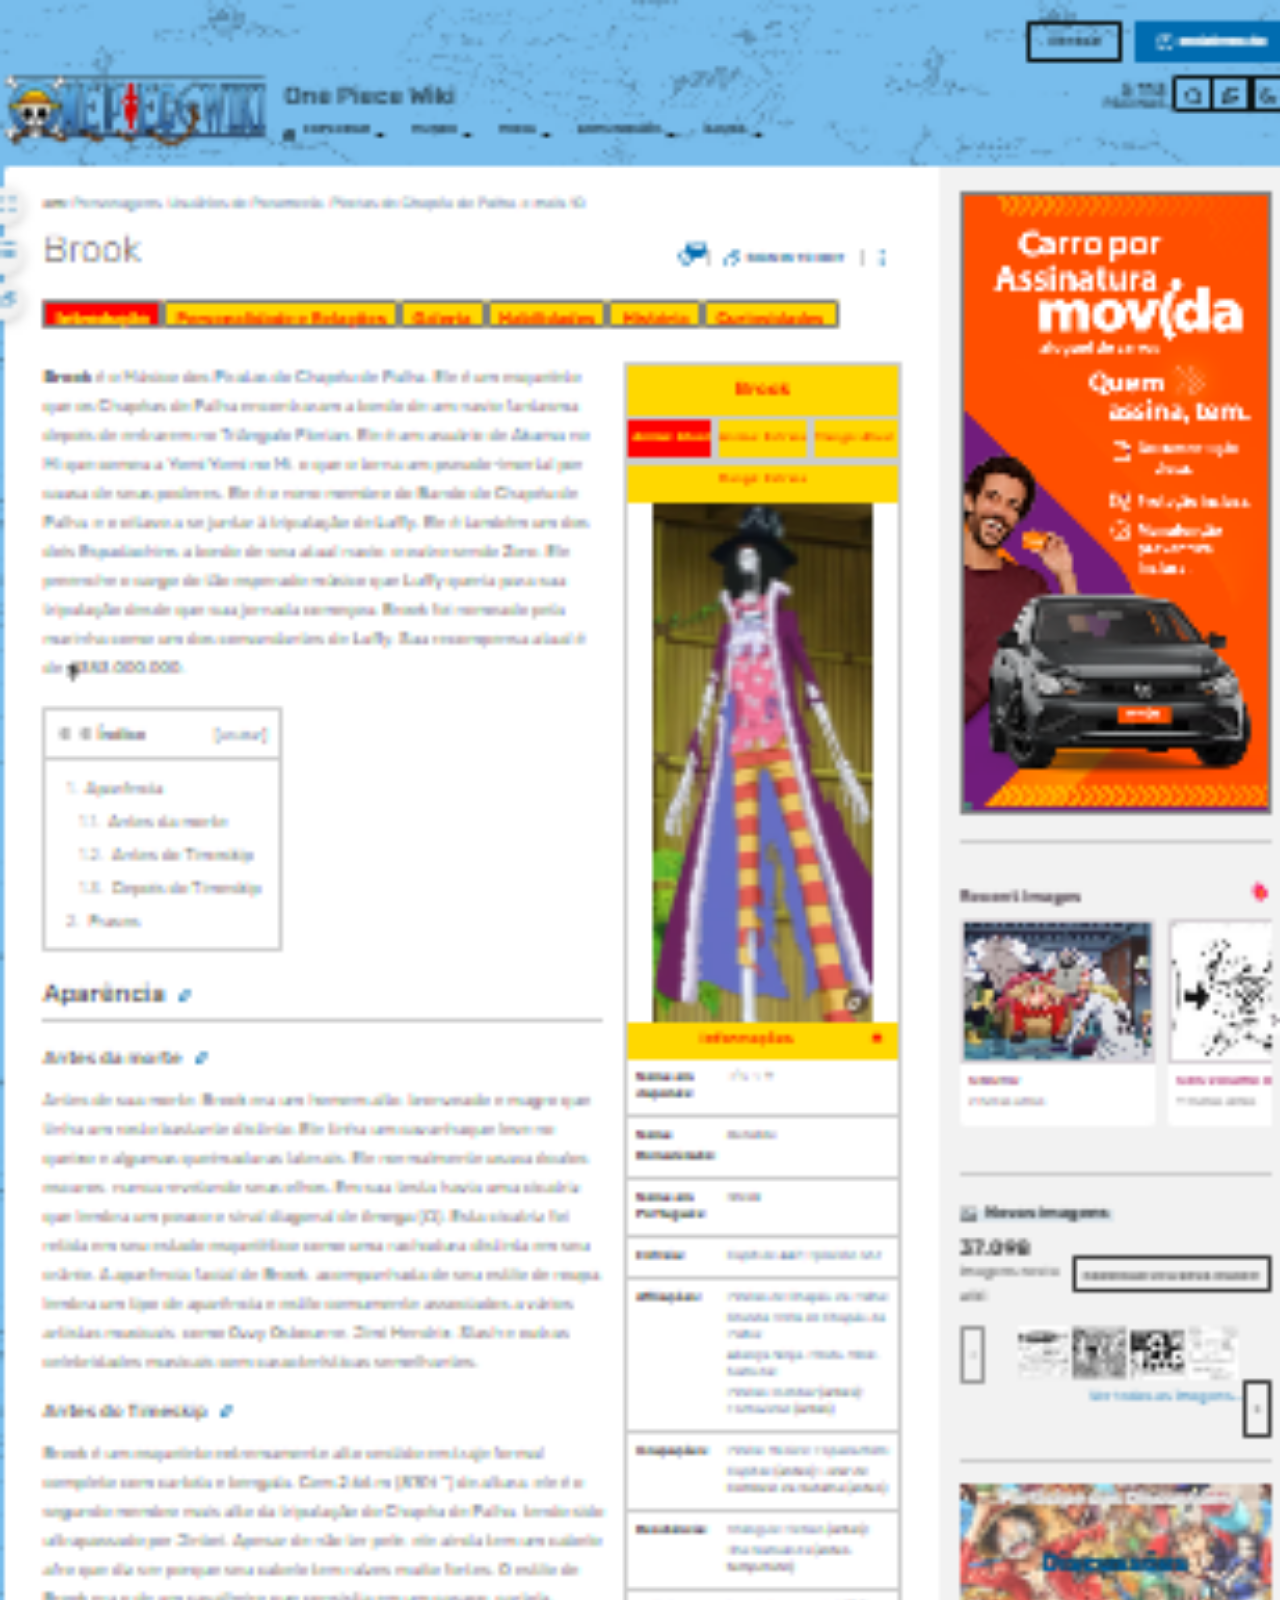
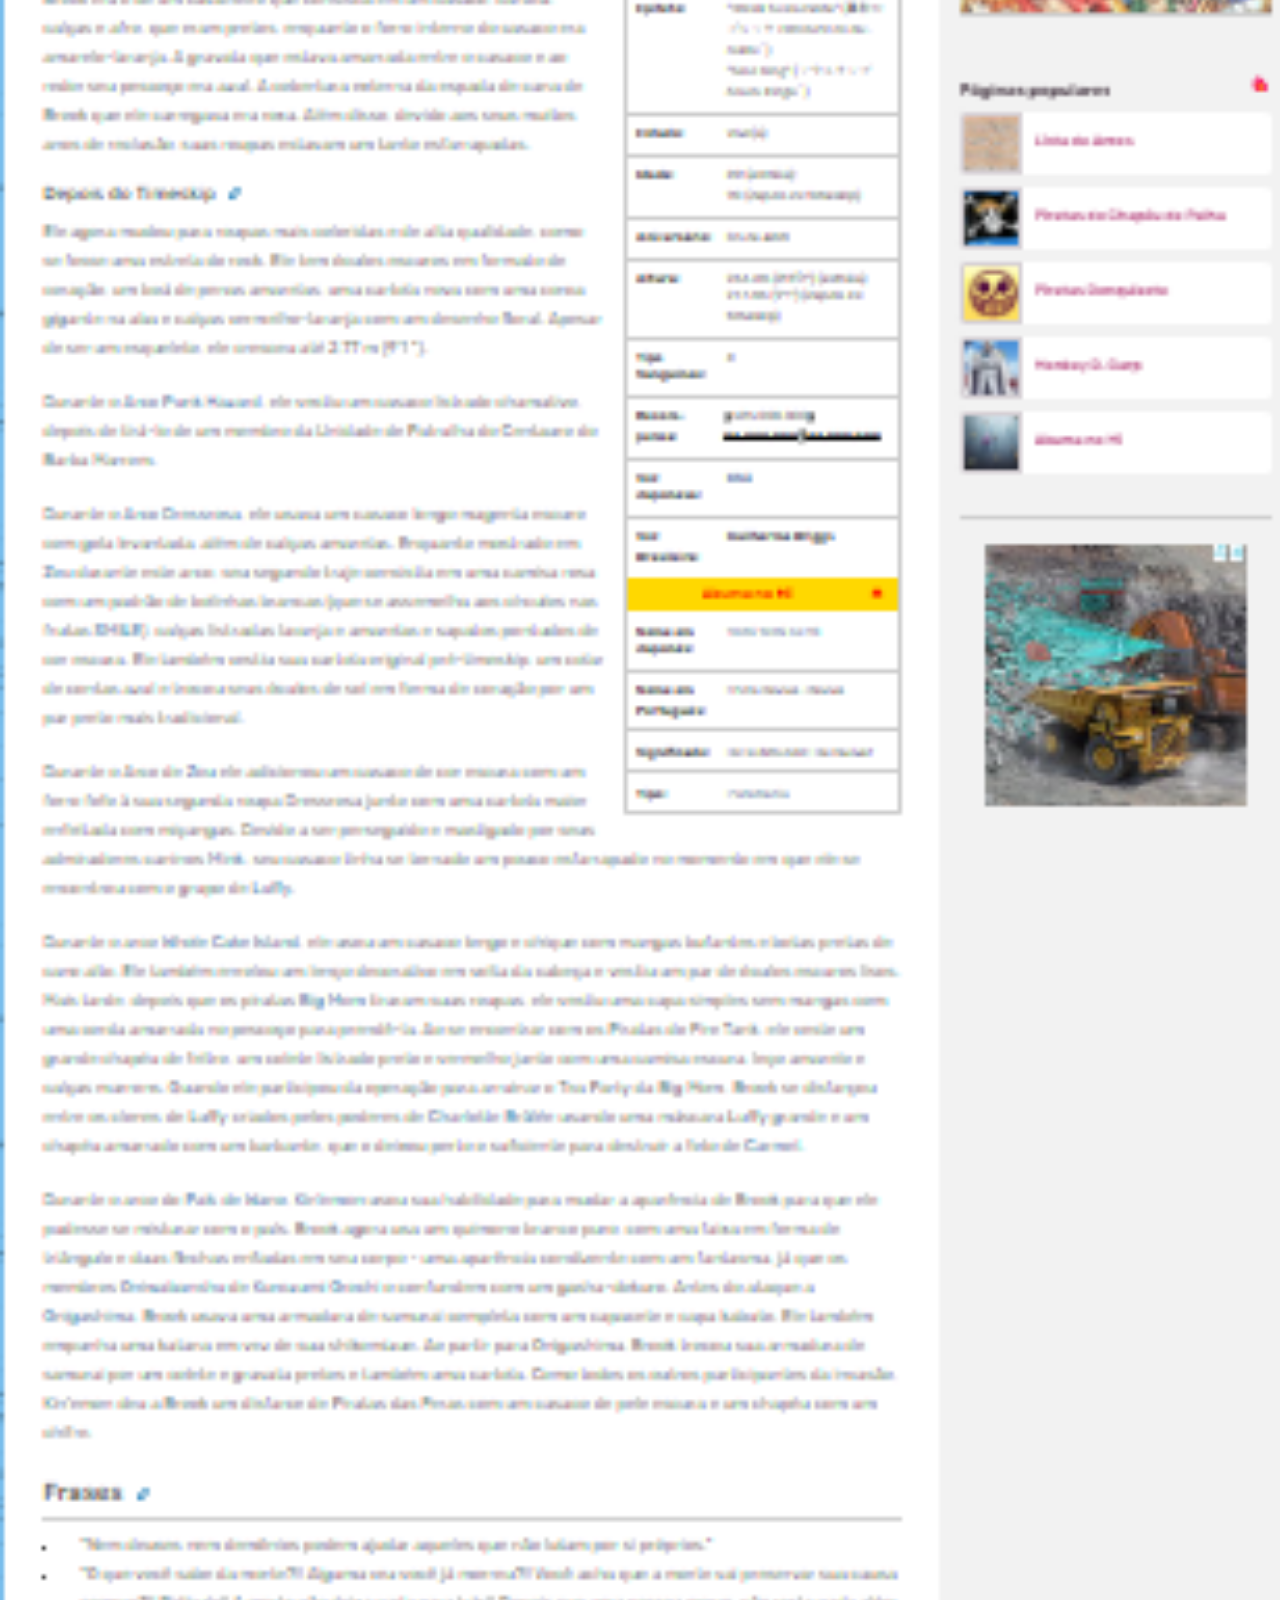
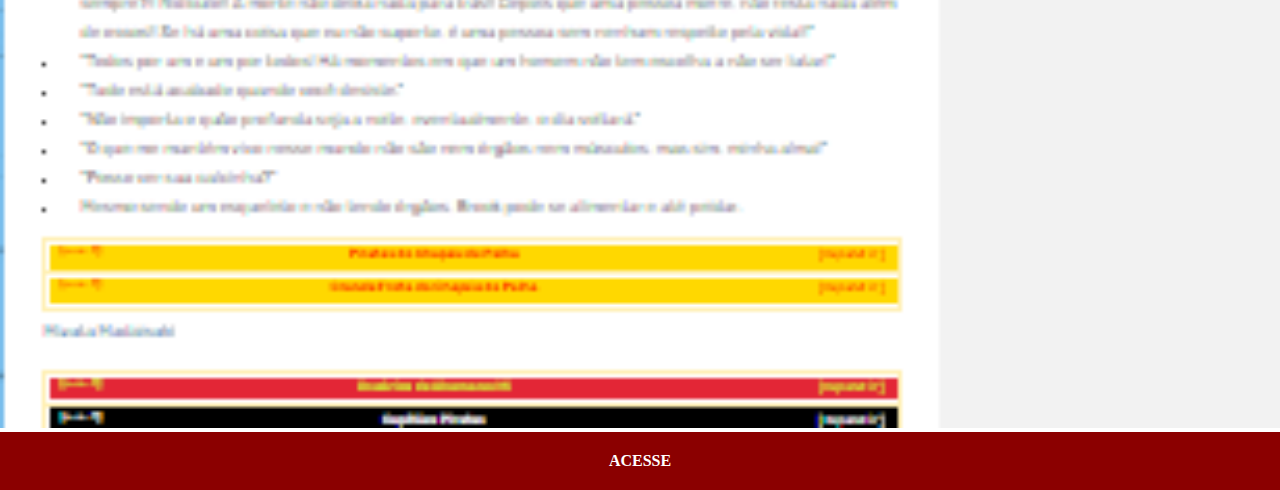
<file: brook.html>
<!DOCTYPE html>
<html lang="en">
<head>
    <meta charset="UTF-8">
    <meta name="viewport" content="width=device-width, initial-scale=1.0">
    <title>Brook</title>
    <link rel="stylesheet" href="estilos/wiki.css">
</head>
<body>
    <img src="Imagens/pagina-brook.png" alt="brook">
    <a href="https://onepiece.fandom.com/pt/wiki/Brook" target="_blank">ACESSE</a>
</body>
</html>
</file>
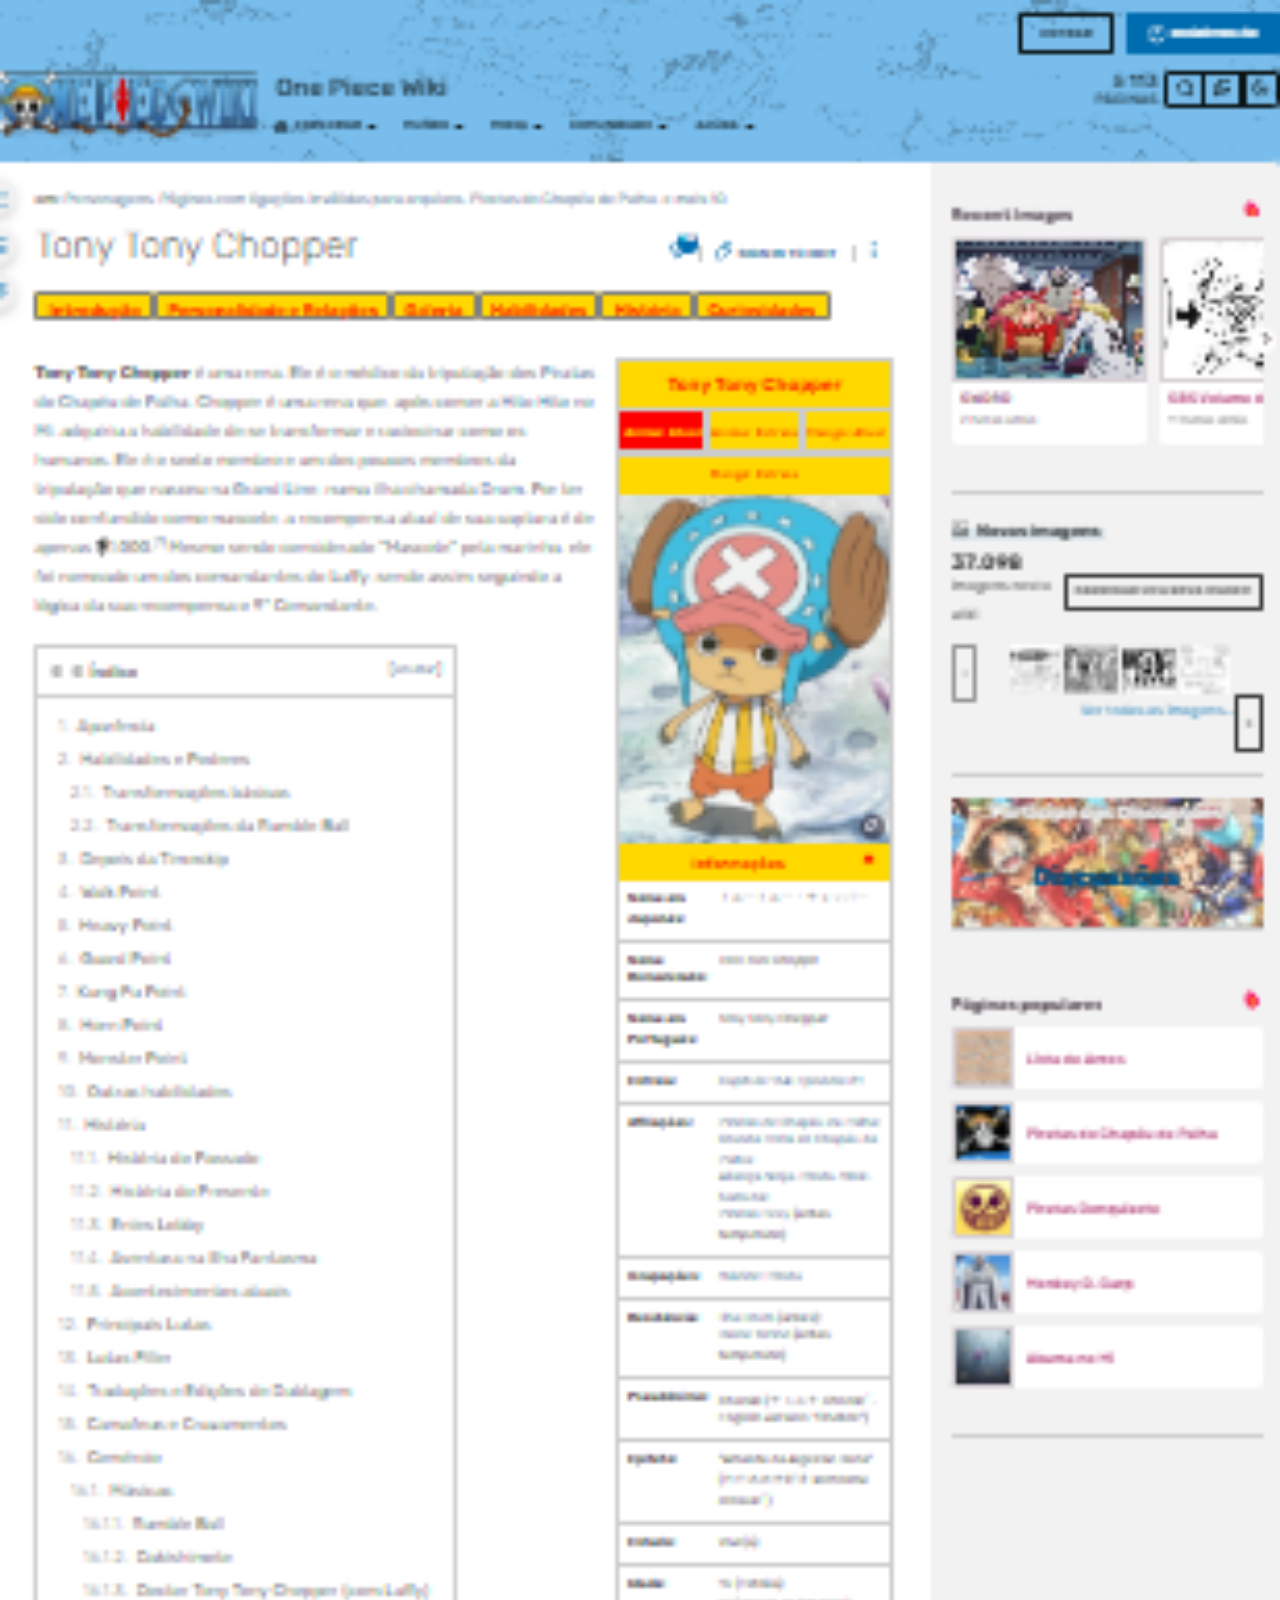
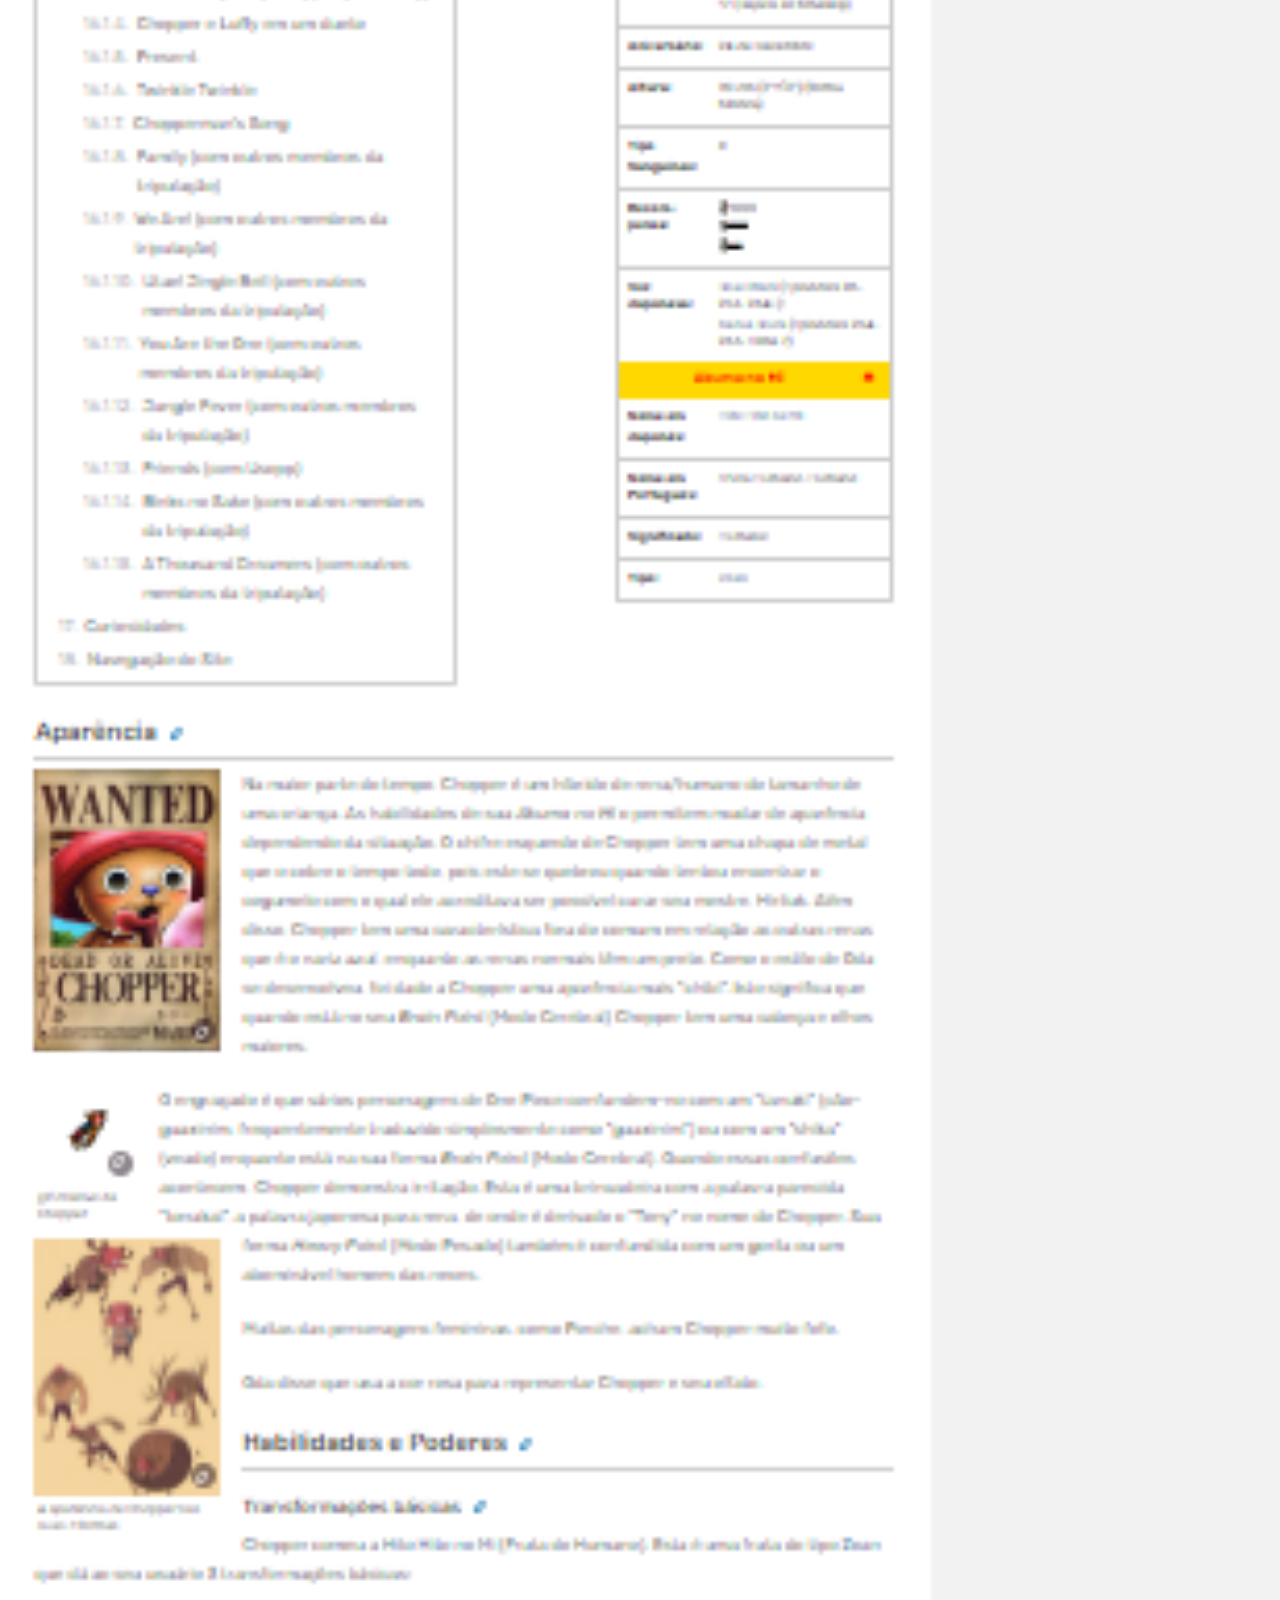
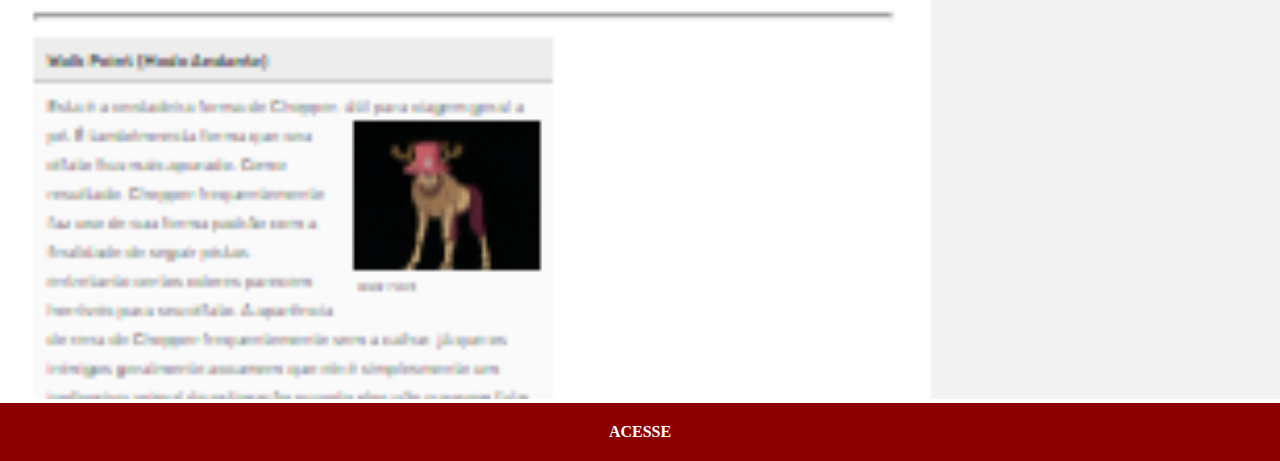
<file: chopper.html>
<!DOCTYPE html>
<html lang="en">
<head>
    <meta charset="UTF-8">
    <meta name="viewport" content="width=device-width, initial-scale=1.0">
    <title>Chopeer</title>
    <link rel="stylesheet" href="estilos/wiki.css">
</head>
<body>
    <img src="Imagens/pagina-chopper.png" alt="chopper">
    <a href="https://onepiece.fandom.com/pt/wiki/Tony_Tony_Chopper" target="_blank">ACESSE</a>
</body>
</html>
</file>
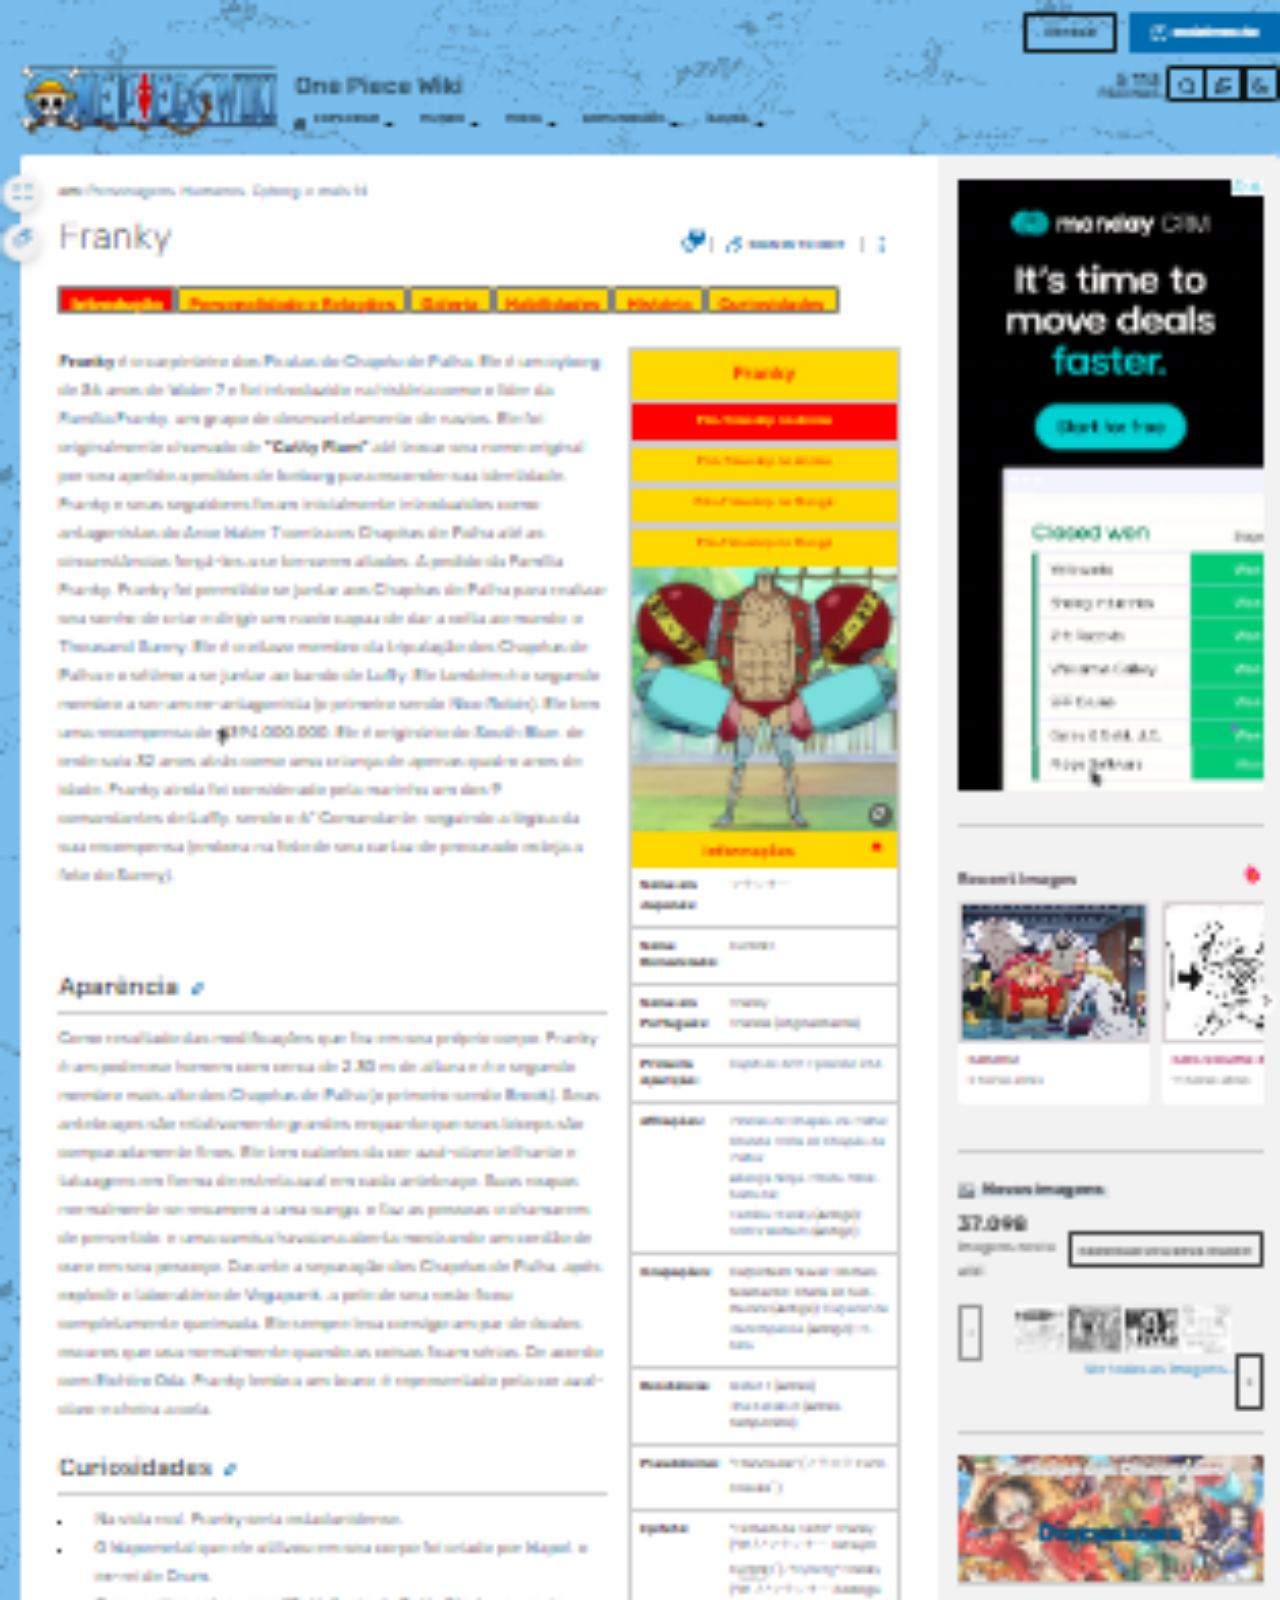
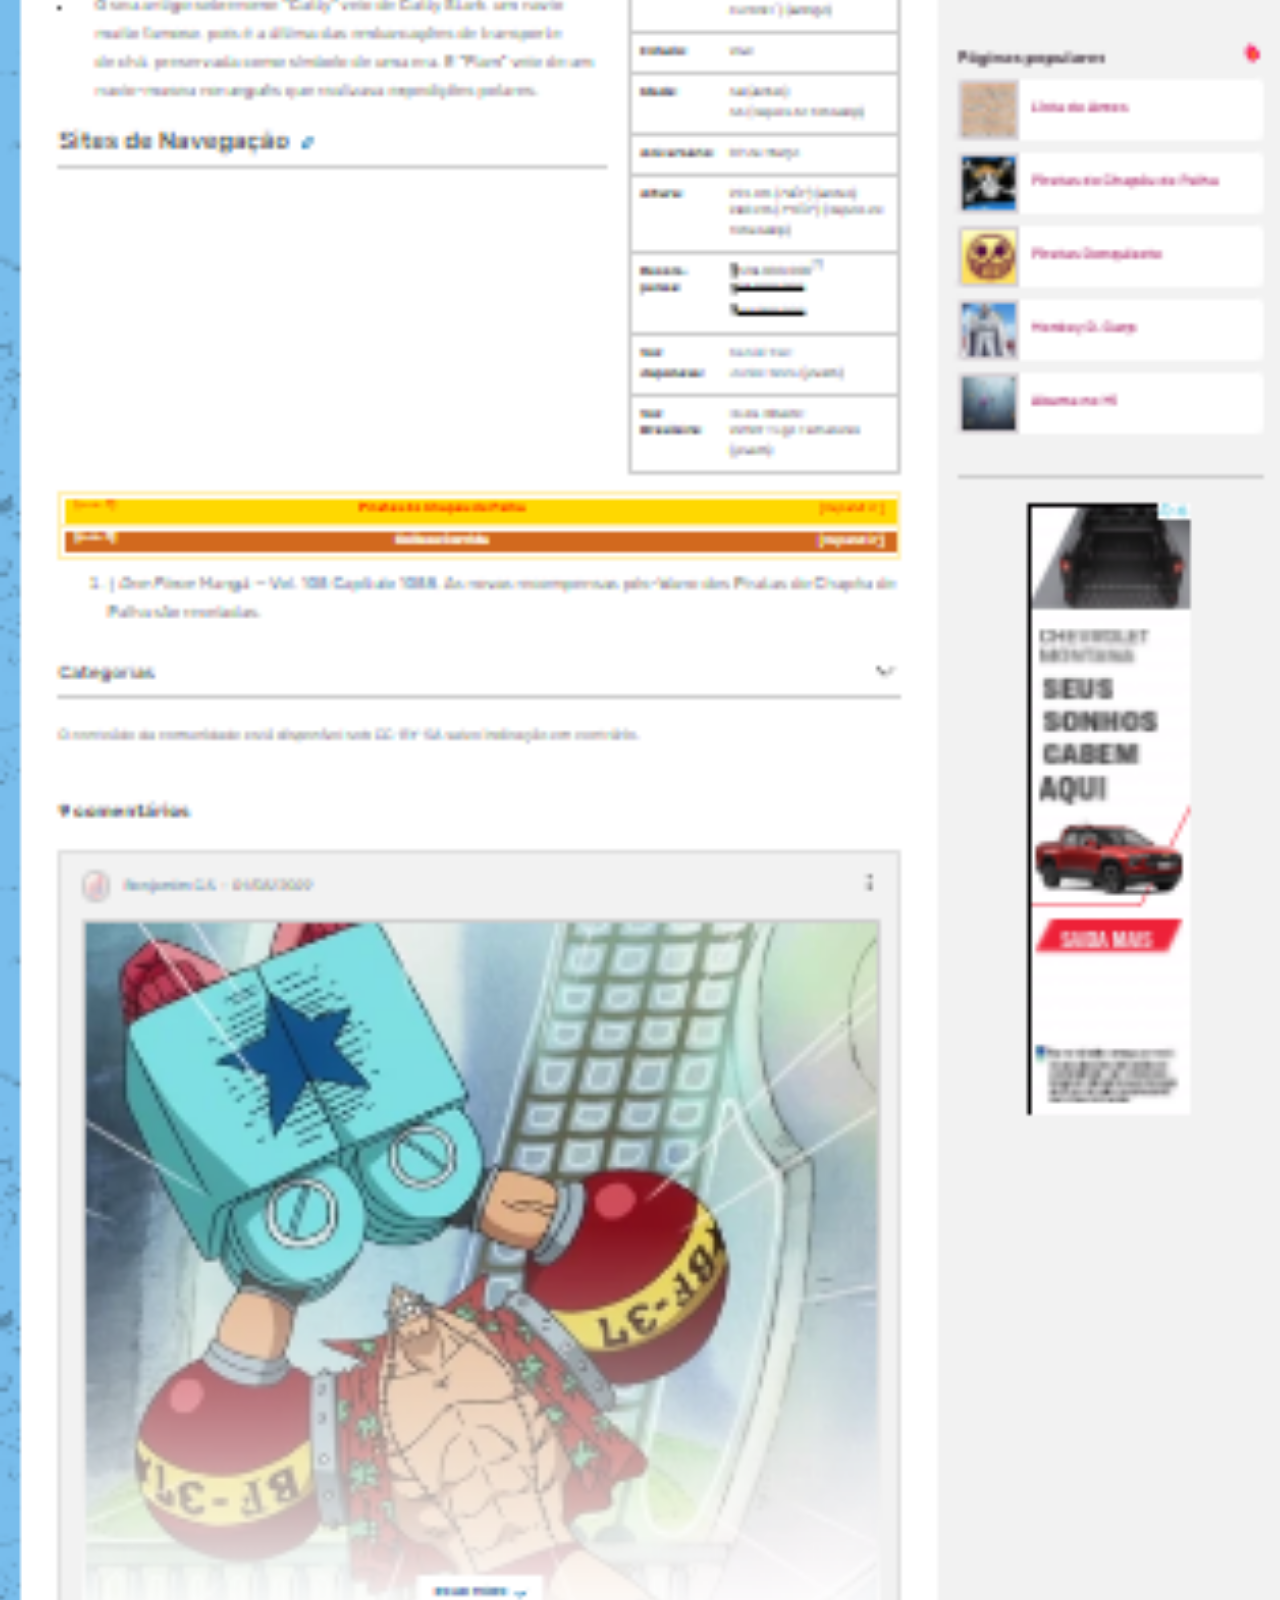
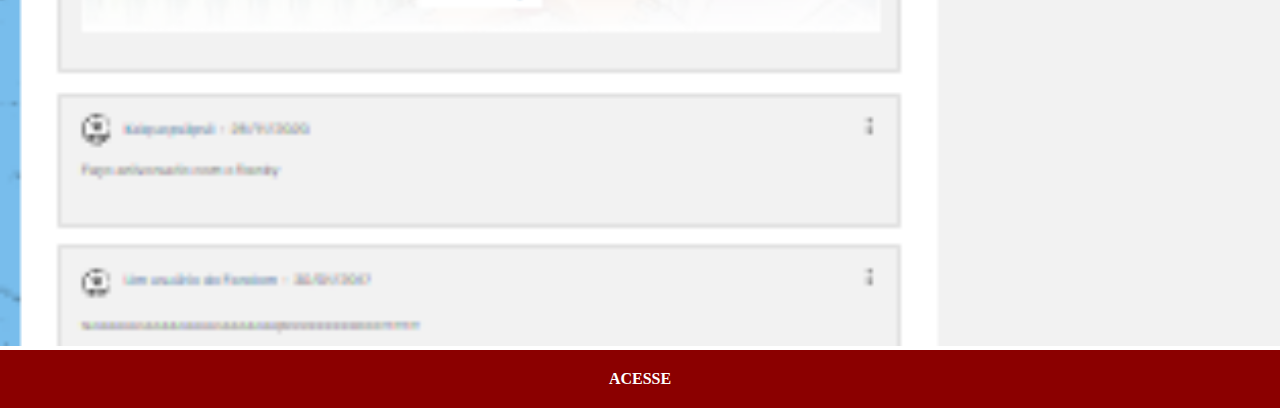
<file: franky.html>
<!DOCTYPE html>
<html lang="en">
<head>
    <meta charset="UTF-8">
    <meta name="viewport" content="width=device-width, initial-scale=1.0">
    <title>Franky</title>
    <link rel="stylesheet" href="estilos/wiki.css">
</head>
<body>
    <img src="Imagens/pagina-franky.png" alt="franky">
    <a href="https://onepiece.fandom.com/pt/wiki/Franky" target="_blank">ACESSE</a>
</body>
</html>
</file>
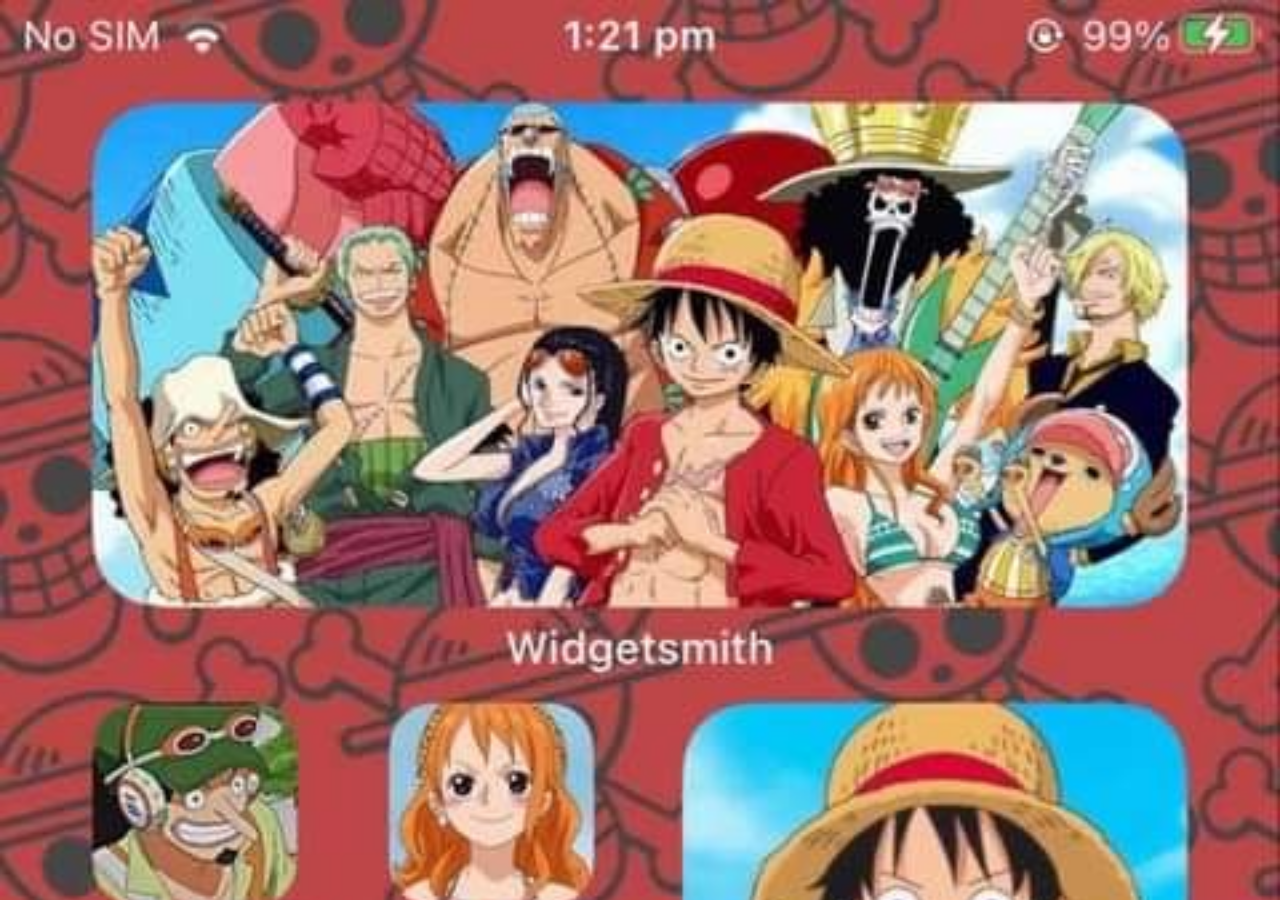
<file: home.html>
<!DOCTYPE html>
<html lang="en">
<head>
    <meta charset="UTF-8">
    <meta name="viewport" content="width=device-width, initial-scale=1.0">
    <title>Home</title>
    <style>
        *{
            margin: 0px;
            padding: 0px;
        }

        body{
            width: 100vw;
            height: 100vh;
            background: black url(Imagens/home.jpg) no-repeat top center;
            background-size: cover;
        }
    </style>
</head>
<body>
    
</body>
</html>
</file>
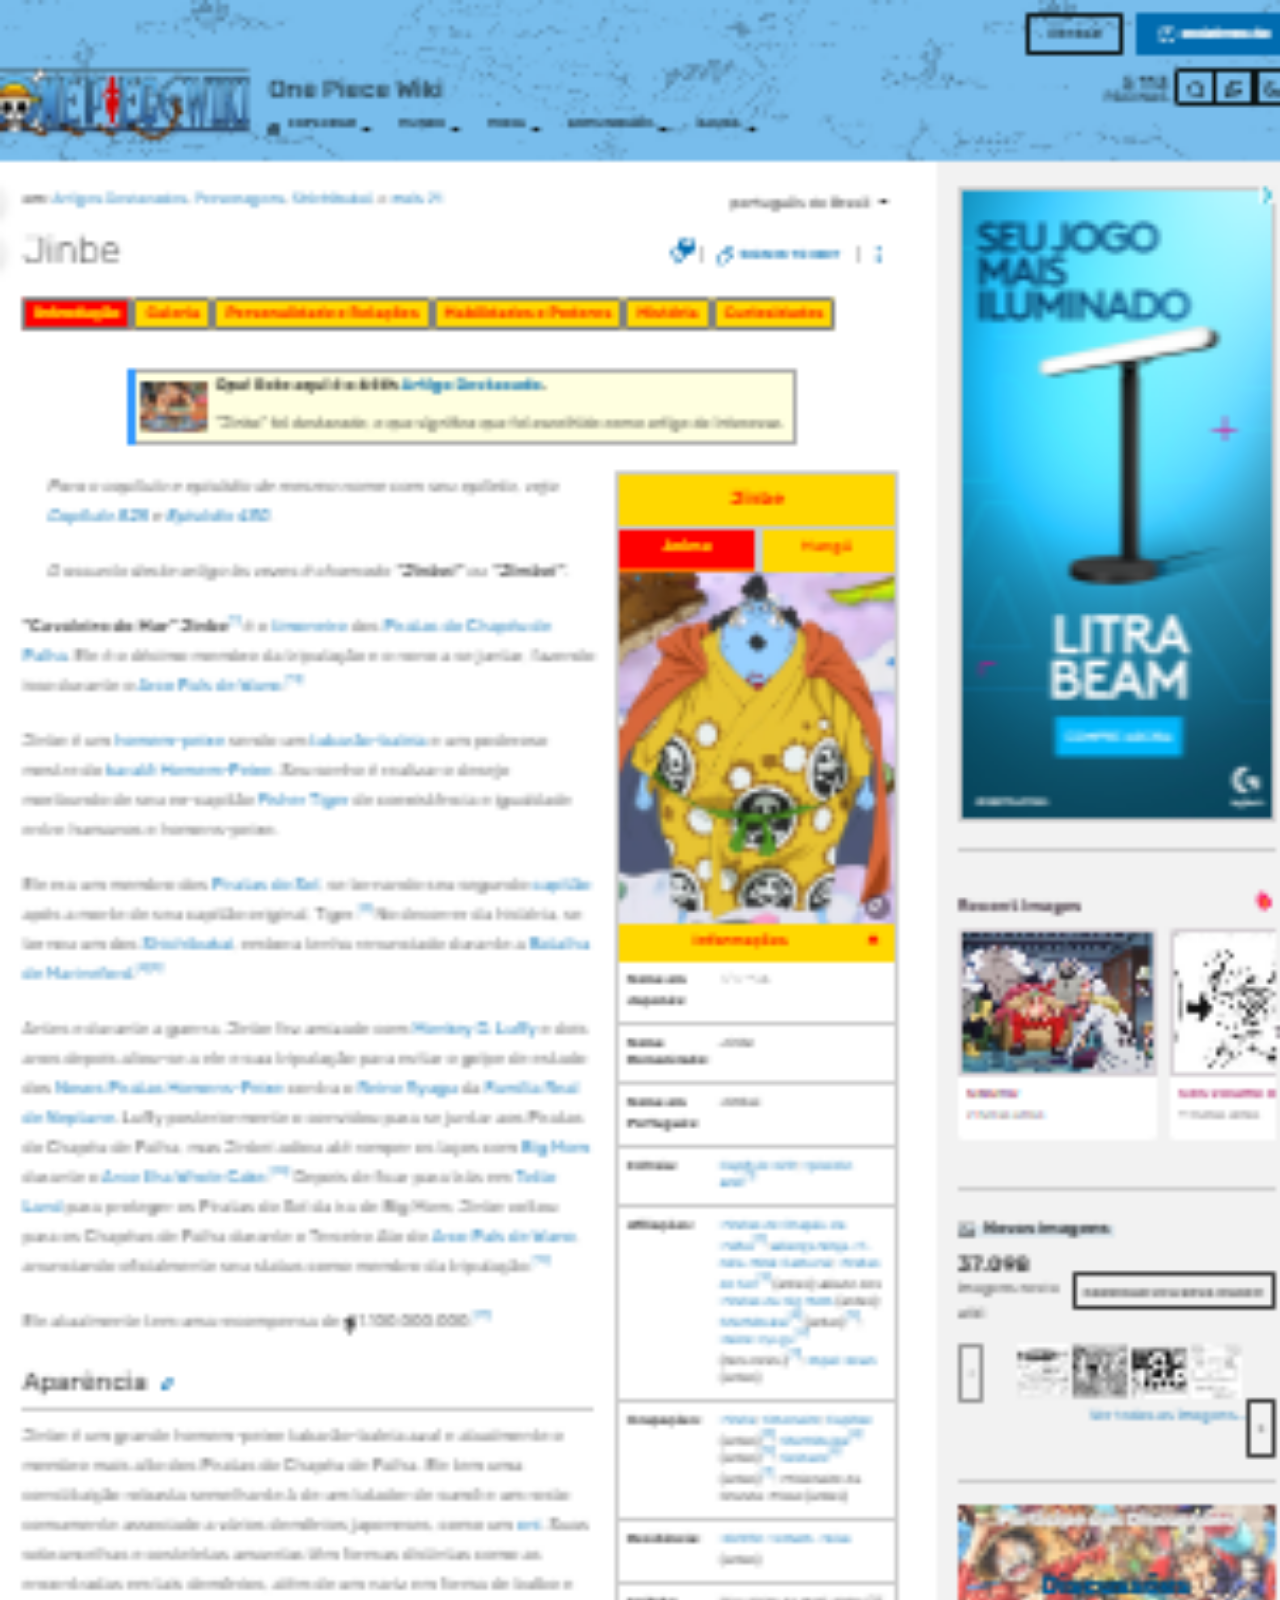
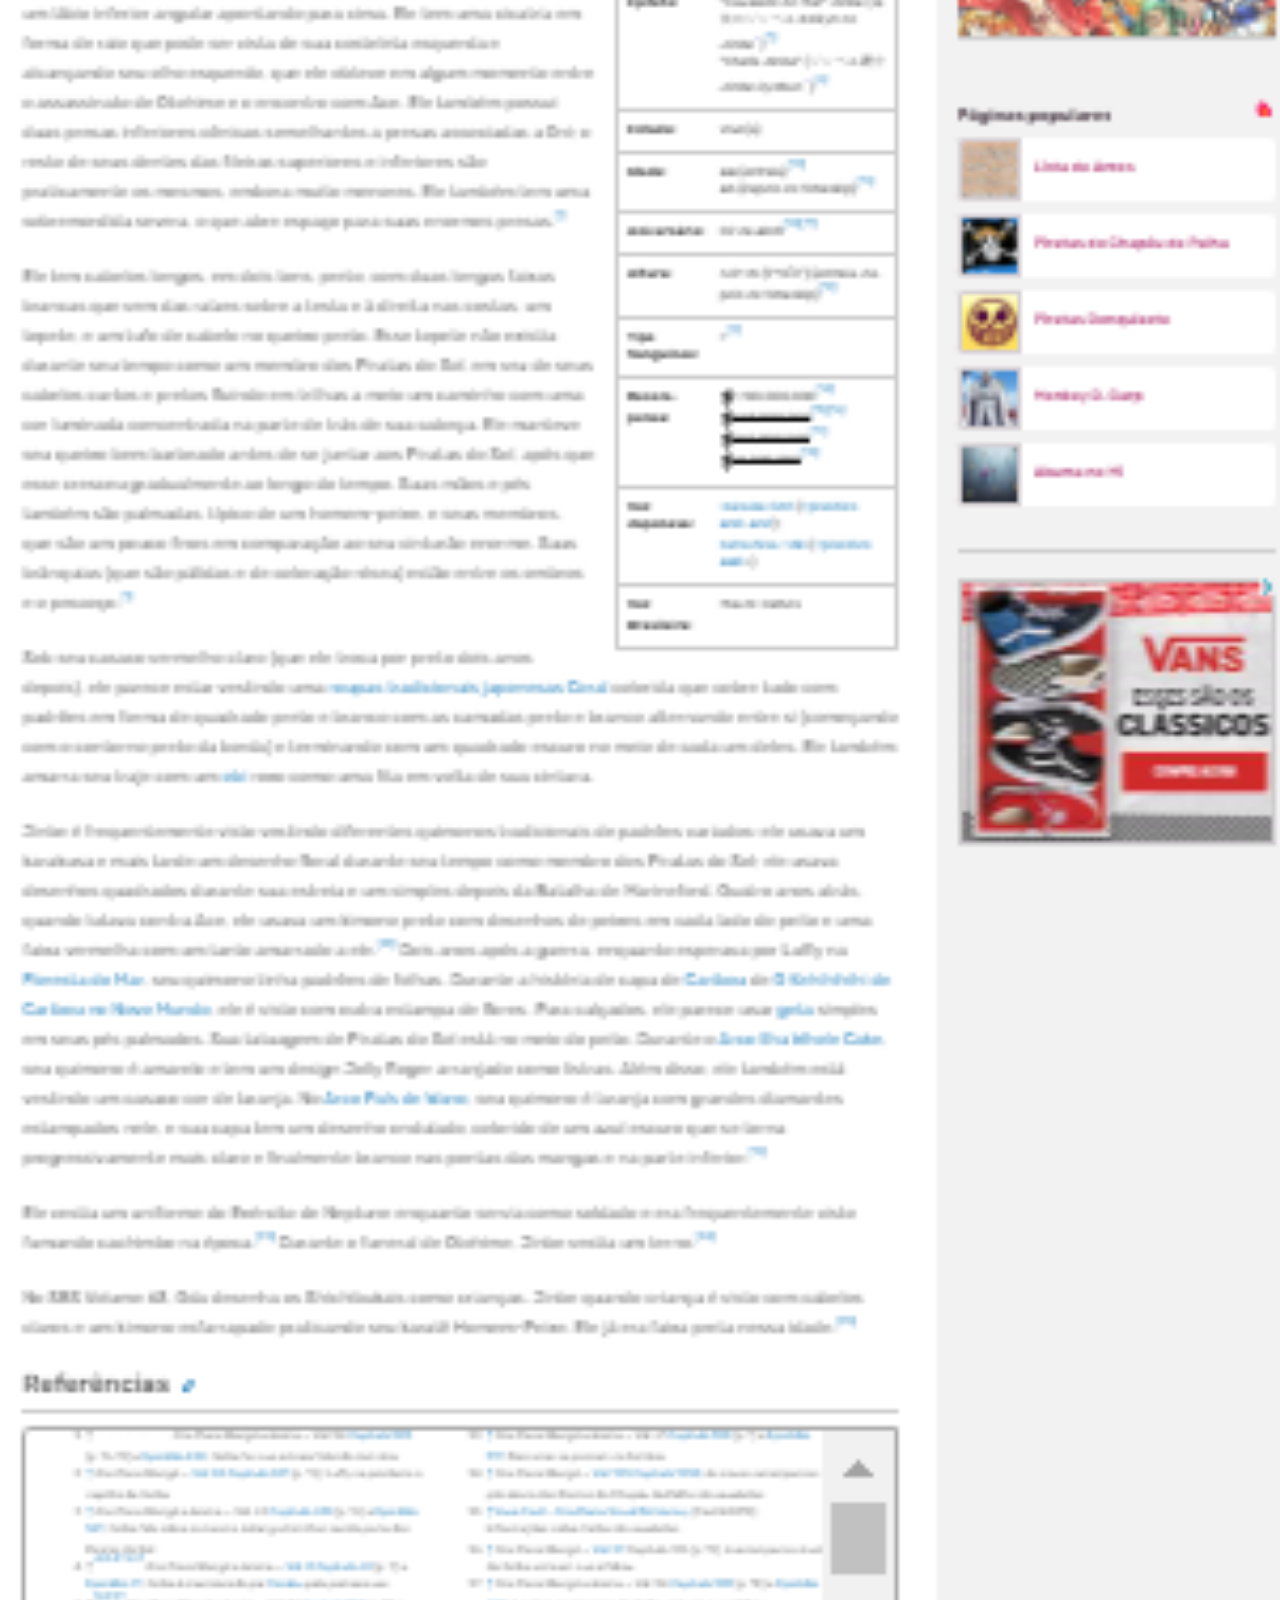
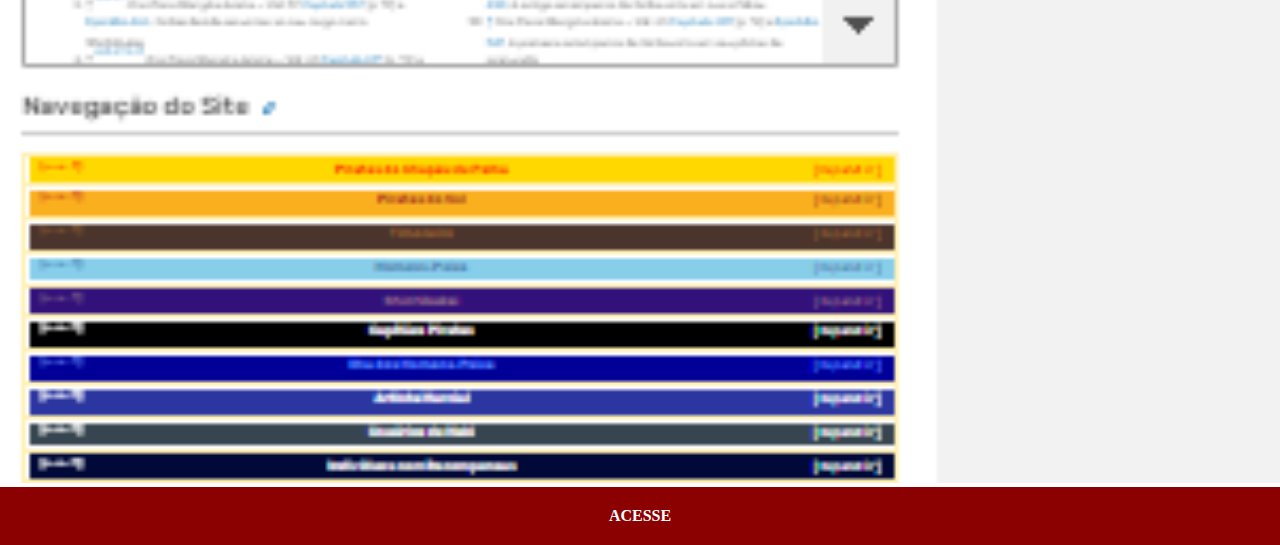
<file: jinbei.html>
<!DOCTYPE html>
<html lang="en">
<head>
    <meta charset="UTF-8">
    <meta name="viewport" content="width=device-width, initial-scale=1.0">
    <title>Jinbei</title>
    <link rel="stylesheet" href="estilos/wiki.css">
</head>
<body>
    <img src="Imagens/pagina-jinbei.png" alt="jinbei">
    <a href="https://onepiece.fandom.com/pt/wiki/Jinbe" target="_blank">ACESSE</a>
</body>
</html>
</file>
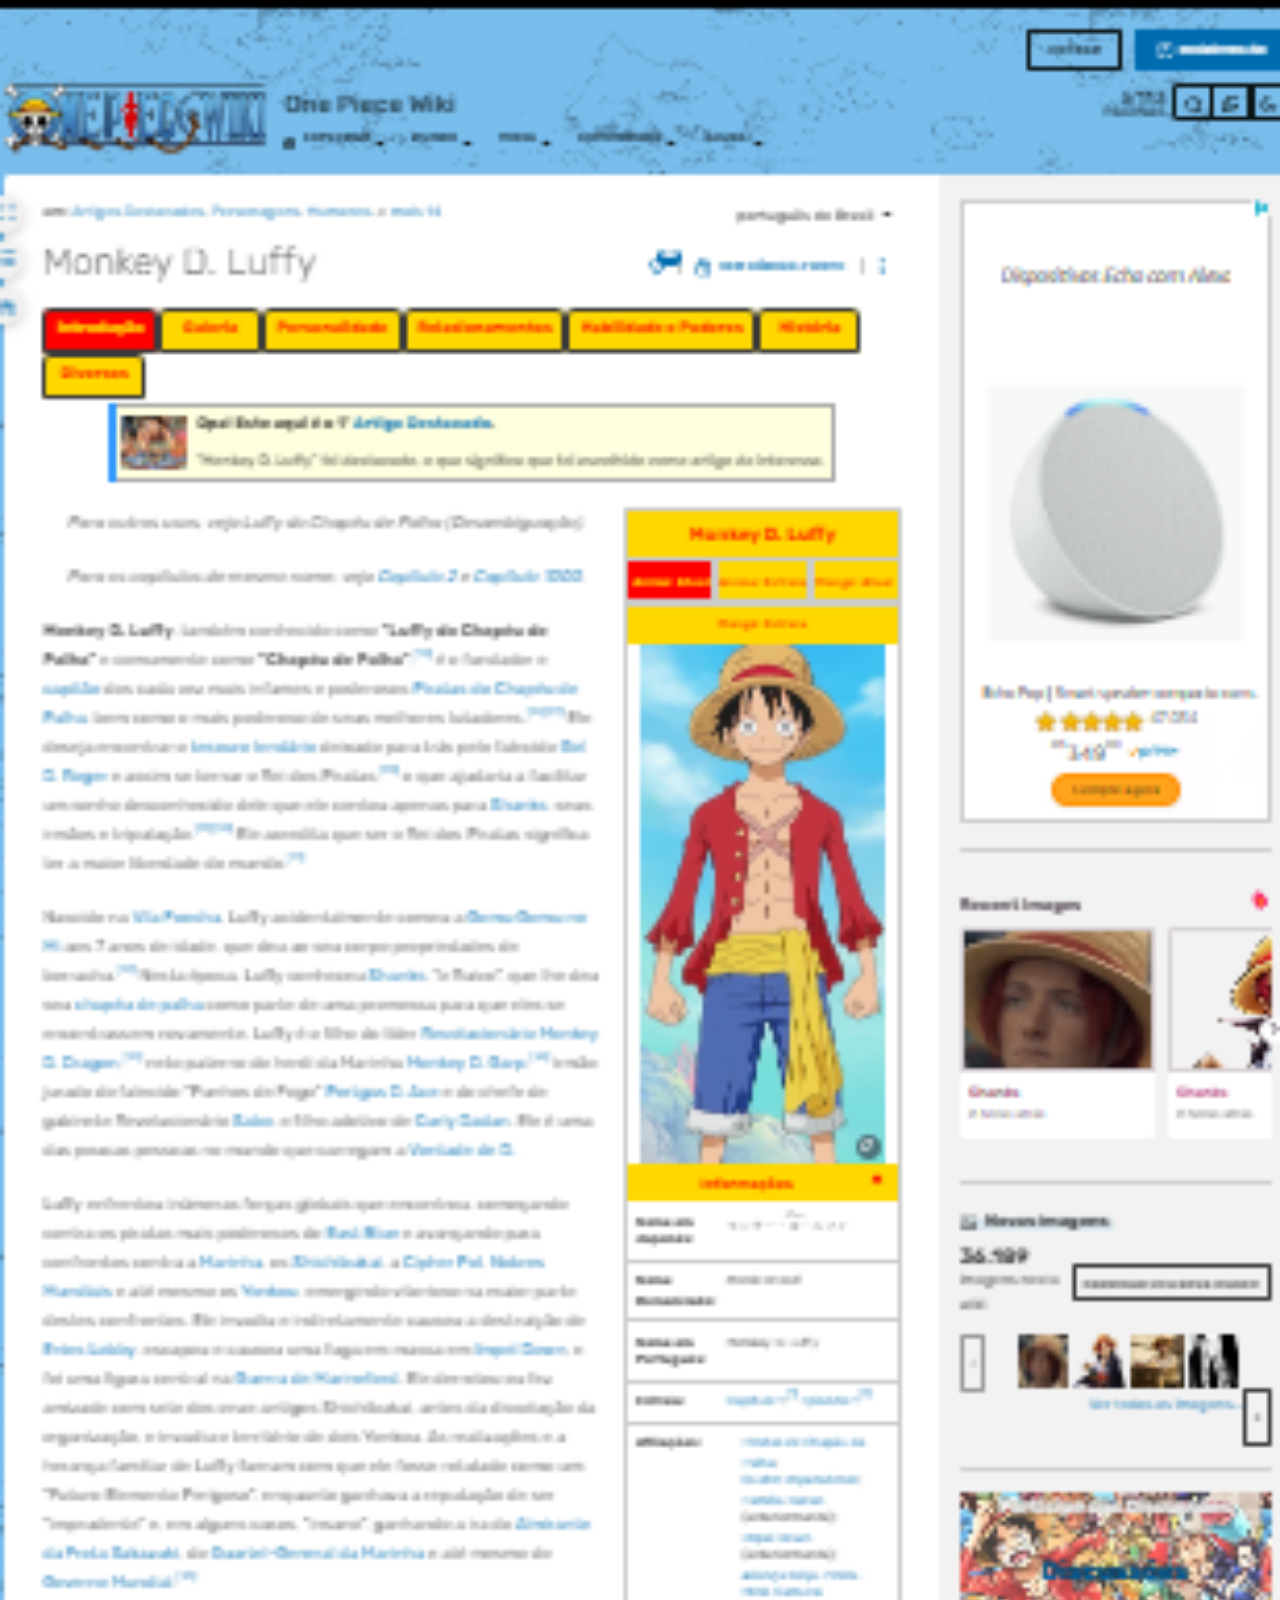
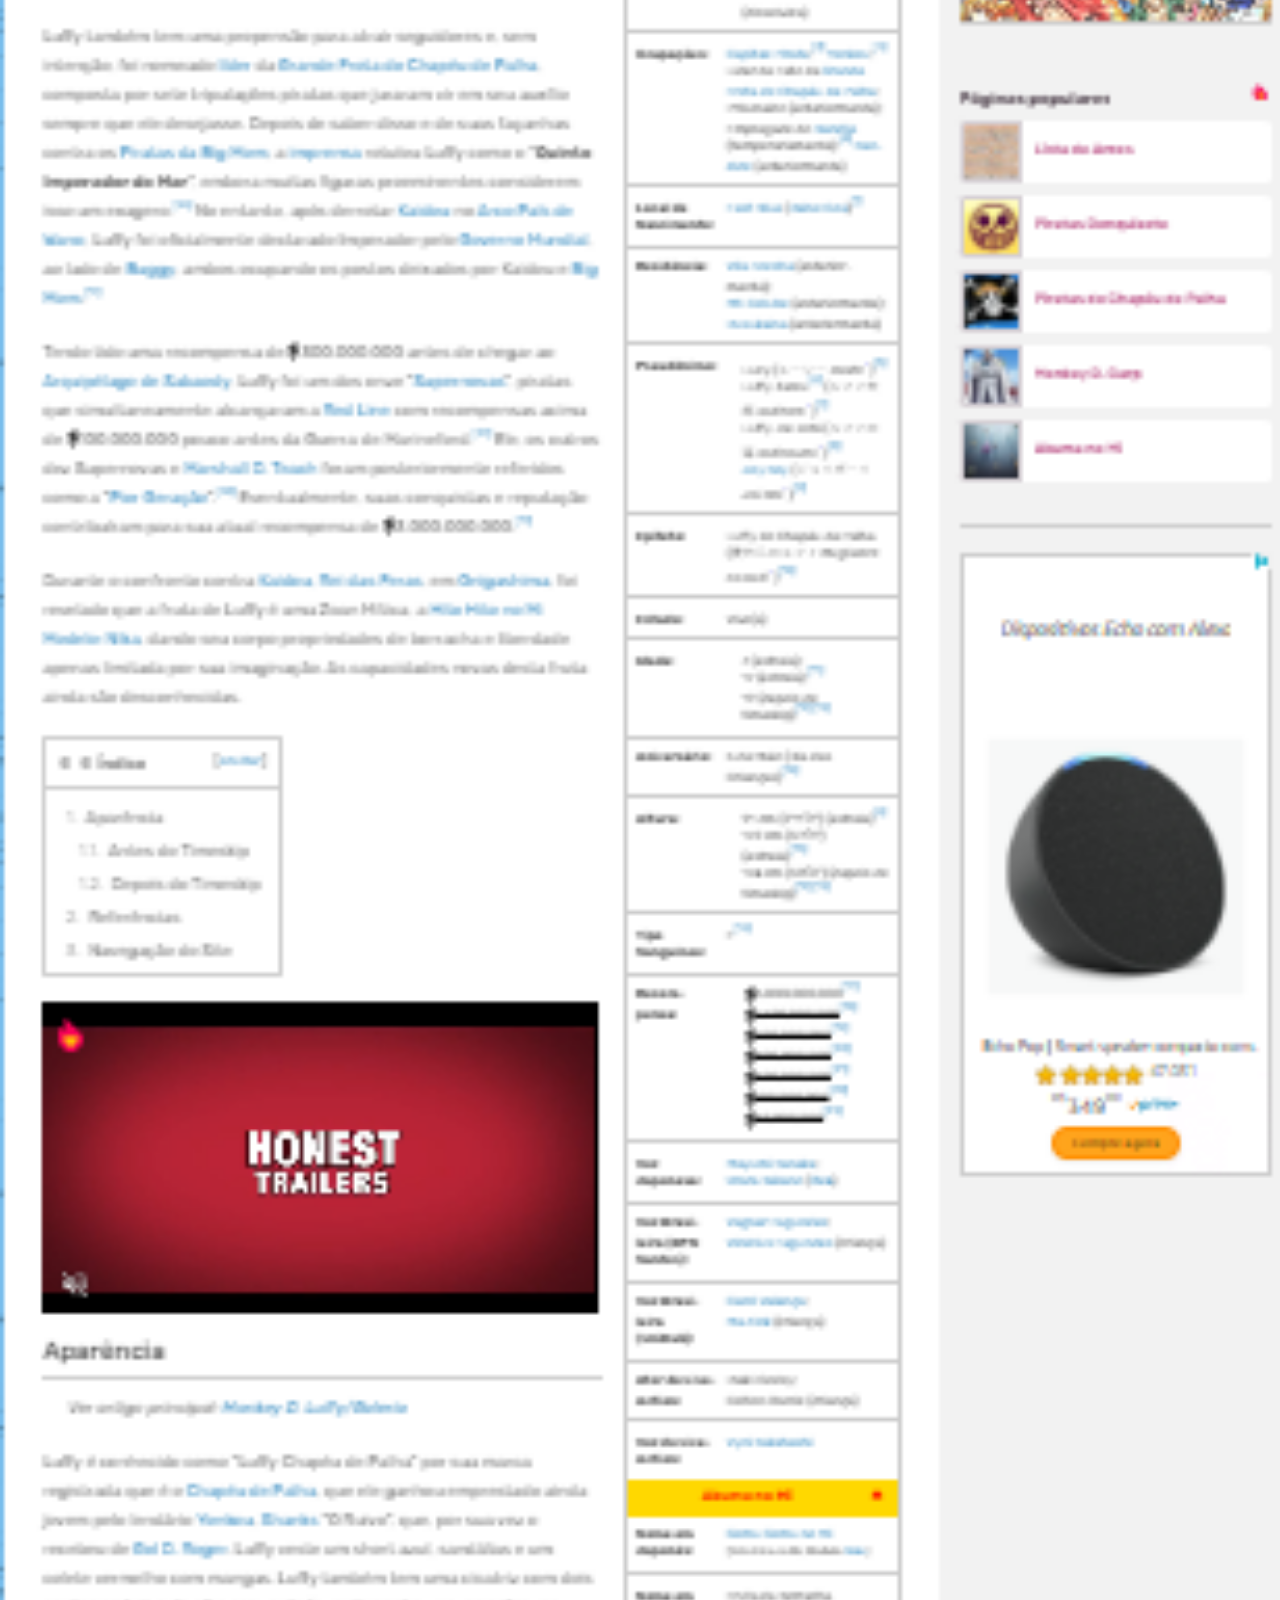
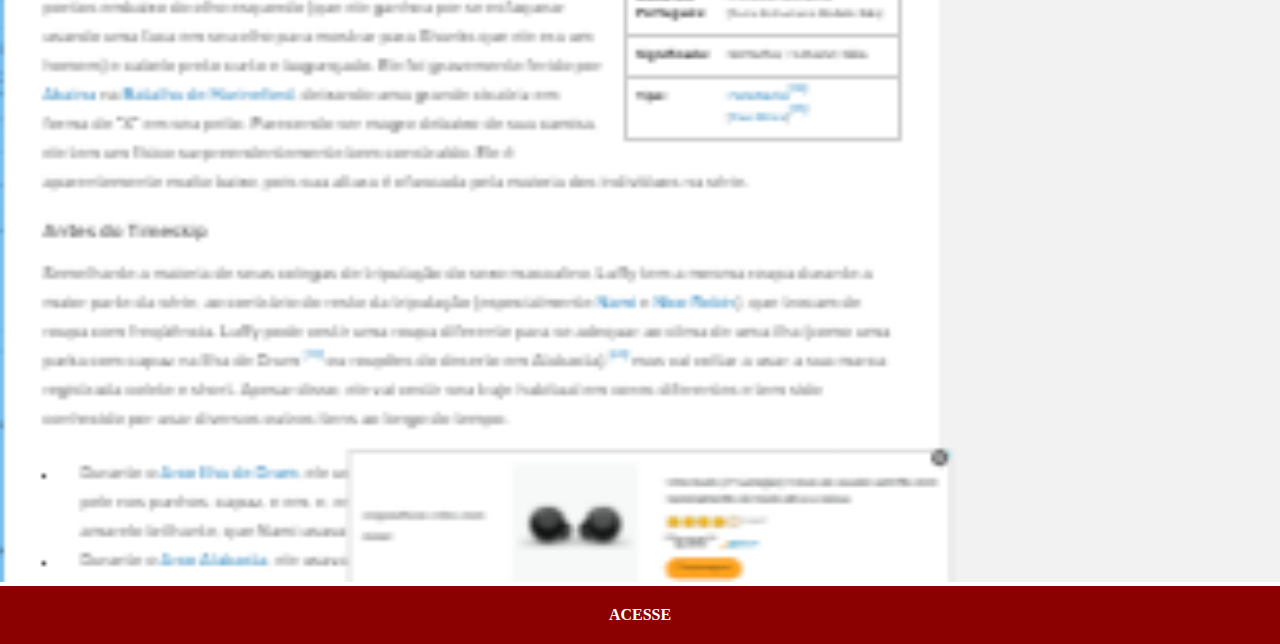
<file: luffy.html>
<!DOCTYPE html>
<html lang="en">
<head>
    <meta charset="UTF-8">
    <meta name="viewport" content="width=device-width, initial-scale=1.0">
    <title>Luffy</title>
    <link rel="stylesheet" href="estilos/wiki.css">
</head>
<body>
    <img src="Imagens/pagina-luffy.png" alt="Sitewiki">
    <a href="https://onepiece.fandom.com/pt/wiki/Monkey_D._Luffy" target="_blank">ACESSE</a>
</body>
</html>
</file>
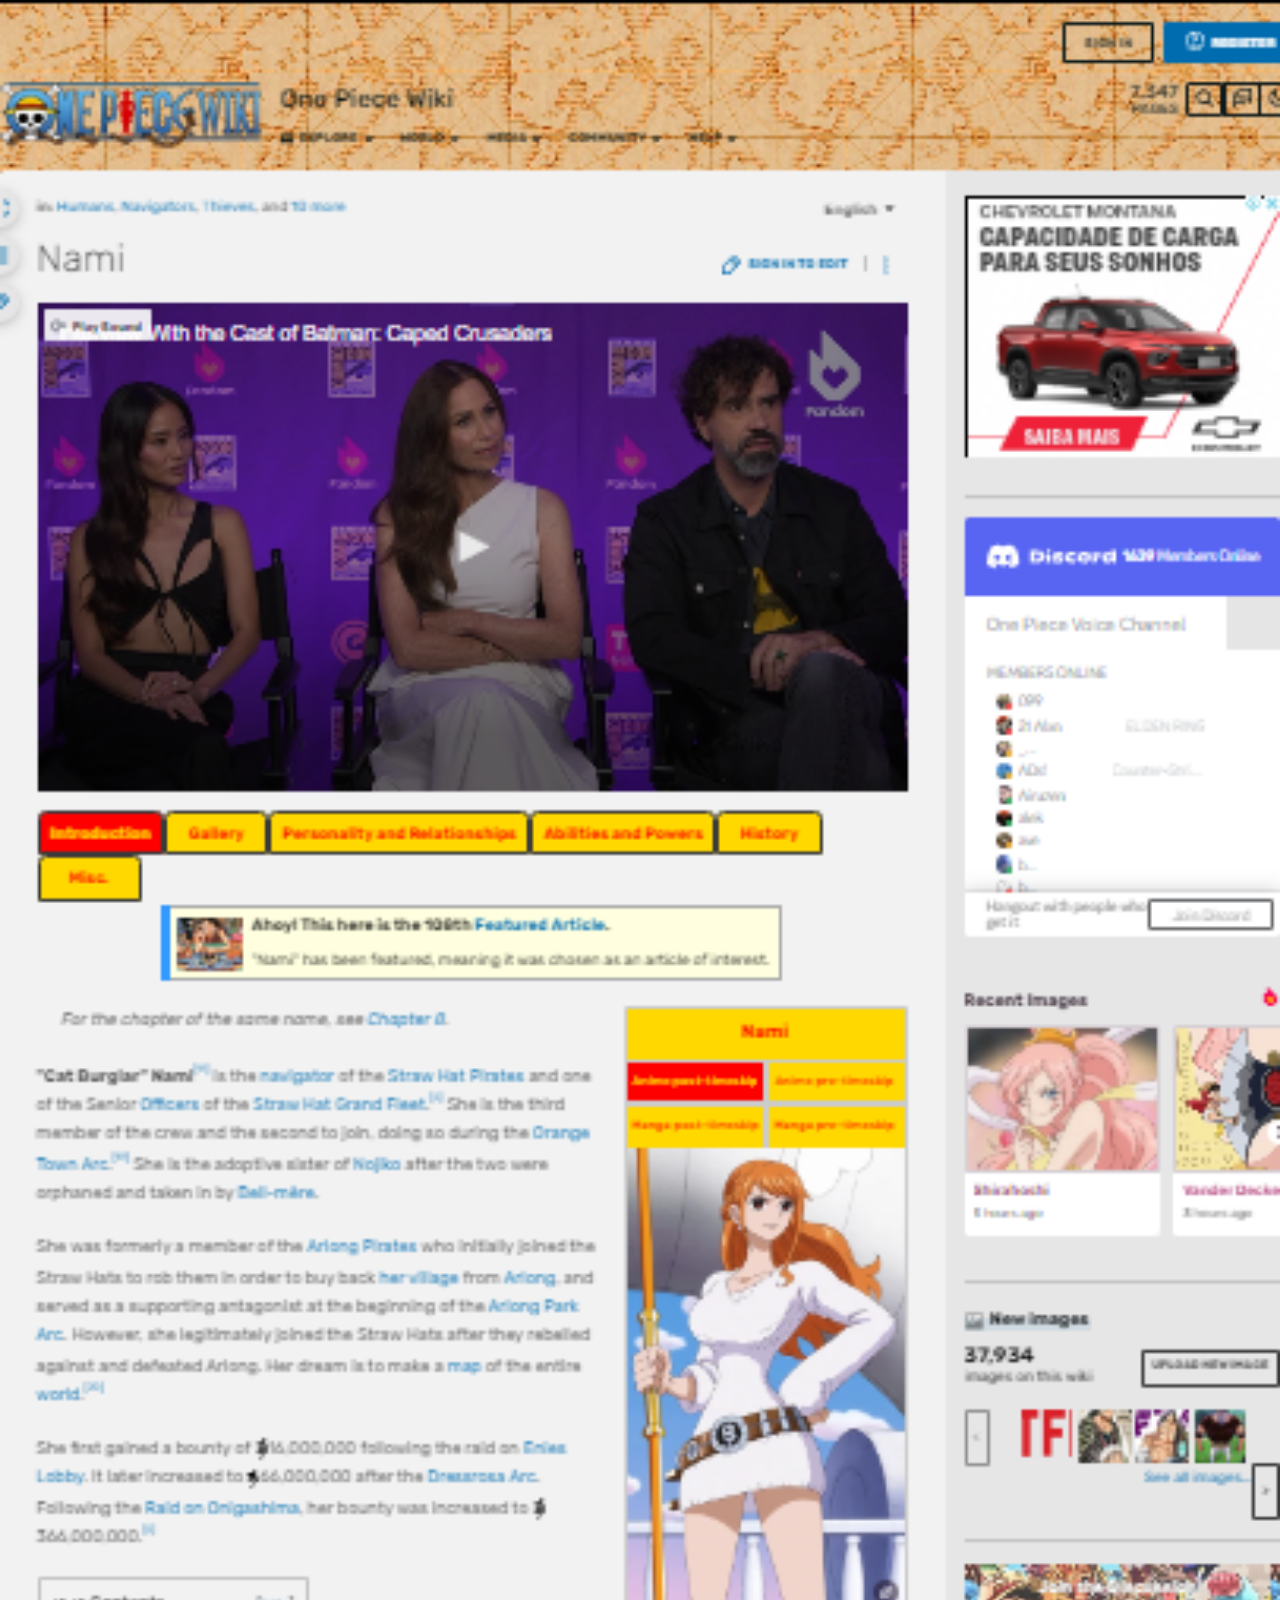
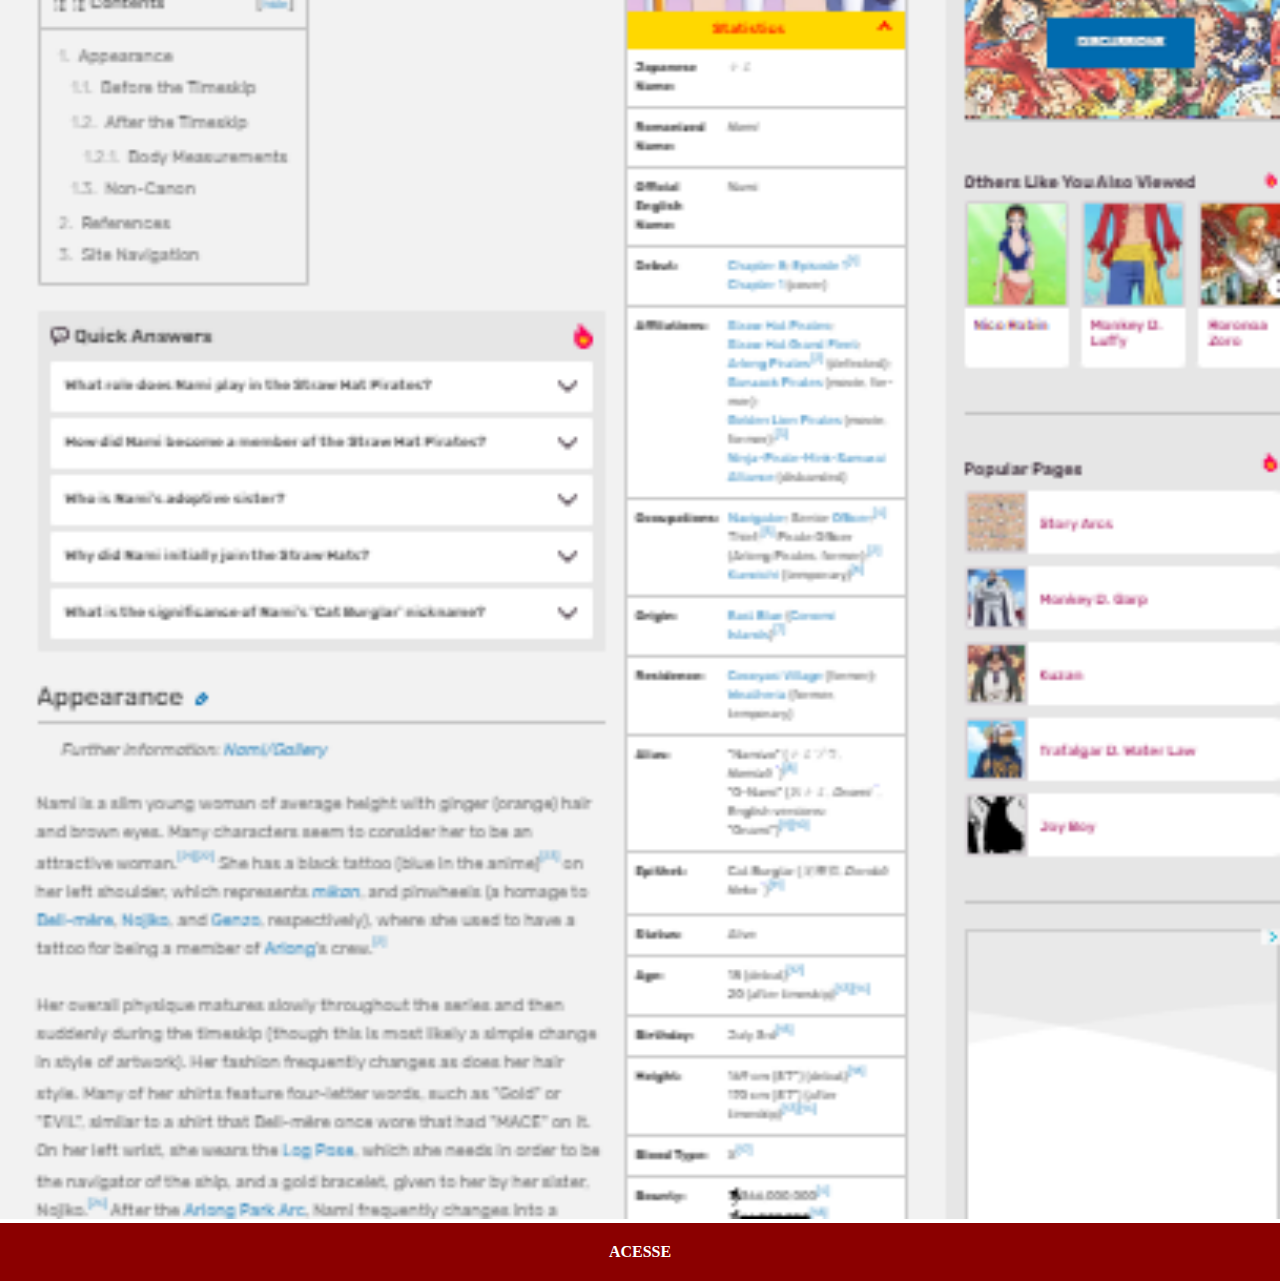
<file: nami.html>
<!DOCTYPE html>
<html lang="en">
<head>
    <meta charset="UTF-8">
    <meta name="viewport" content="width=device-width, initial-scale=1.0">
    <title>Nami</title>
    <link rel="stylesheet" href="estilos/wiki.css">
</head>
<body>
    <img src="Imagens/pagina-nami.png" alt="Nami">
    <a href="https://onepiece.fandom.com/wiki/Nami" target="_blank">ACESSE</a>
</body>
</html>
</file>
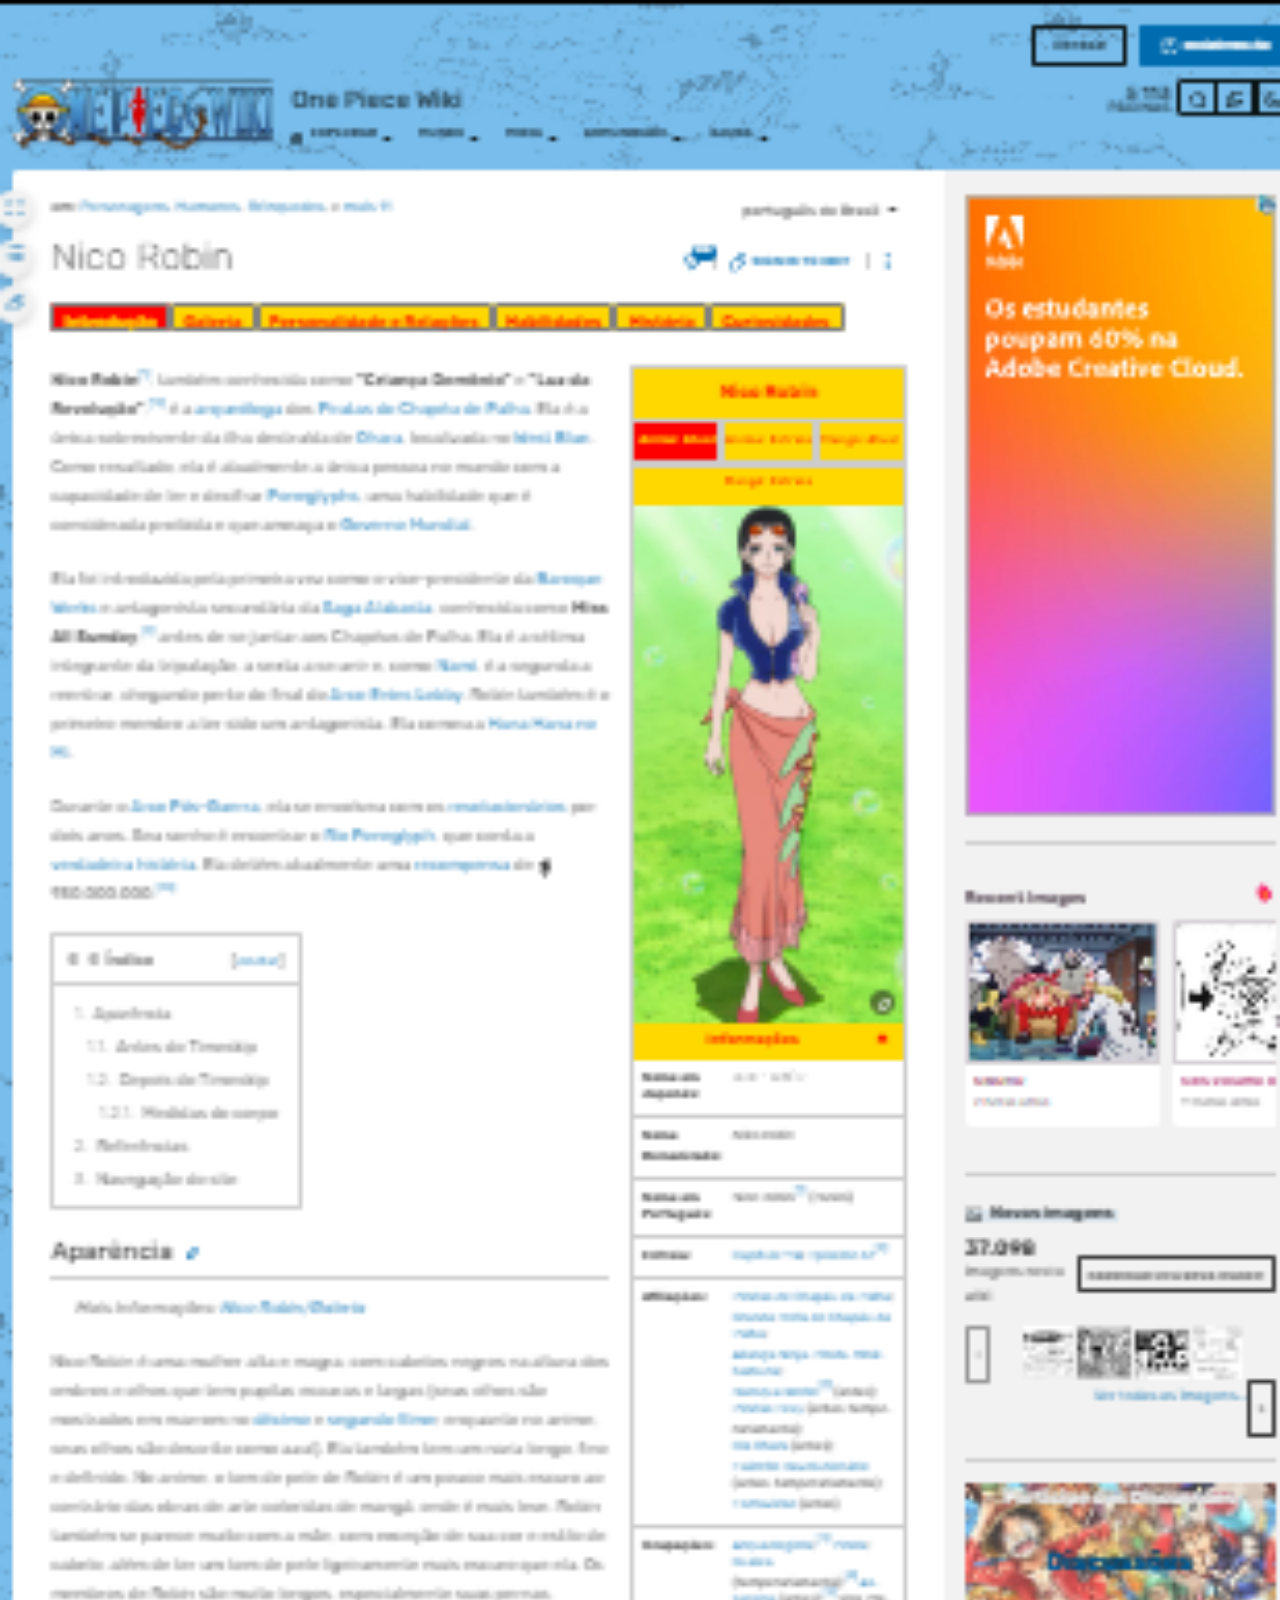
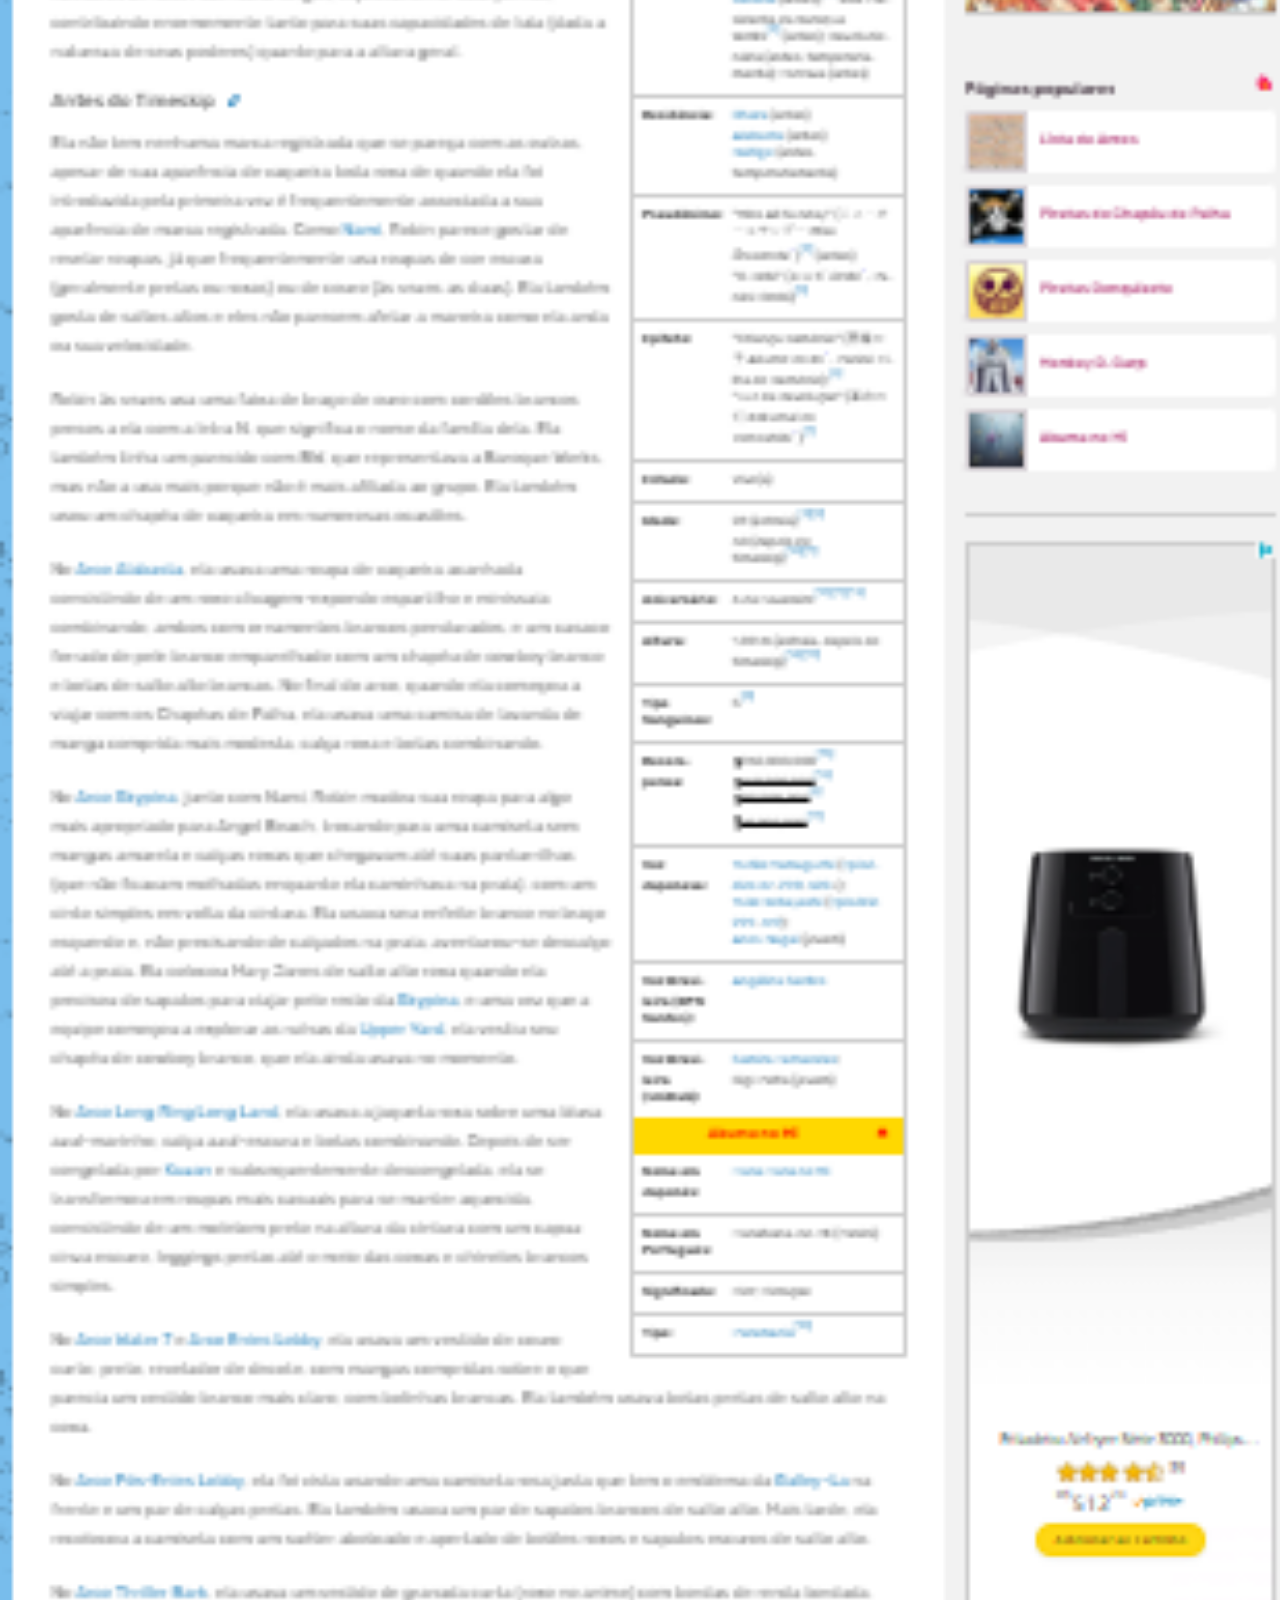
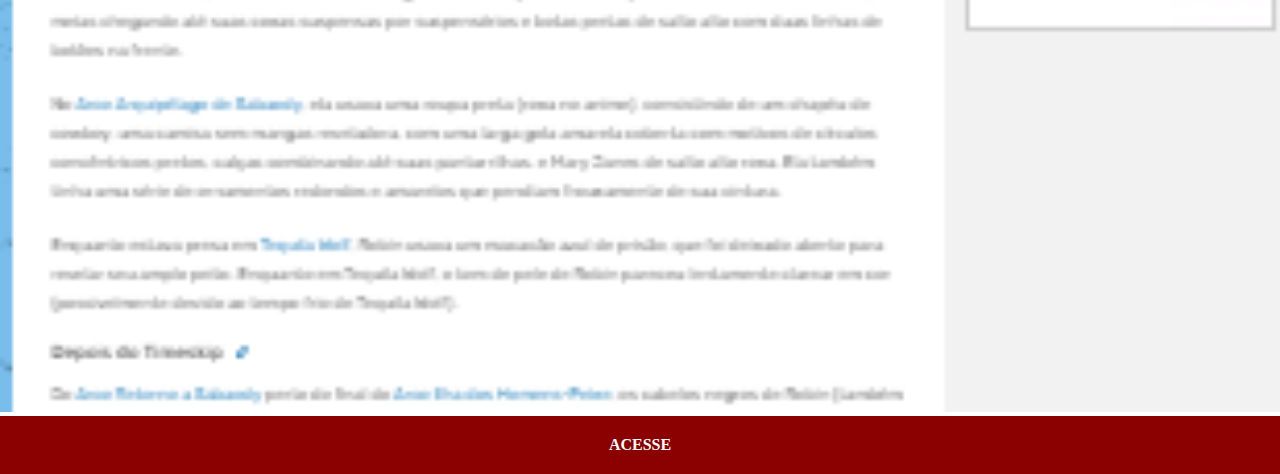
<file: robin.html>
<!DOCTYPE html>
<html lang="en">
<head>
    <meta charset="UTF-8">
    <meta name="viewport" content="width=device-width, initial-scale=1.0">
    <title>Nico robin</title>
    <link rel="stylesheet" href="estilos/wiki.css">
</head>
<body>
    <img src="Imagens/pagina-robin.png" alt="robin">
    <a href="https://onepiece.fandom.com/pt/wiki/Nico_Robin" target="_blank">ACESSE</a>
</body>
</html>
</file>
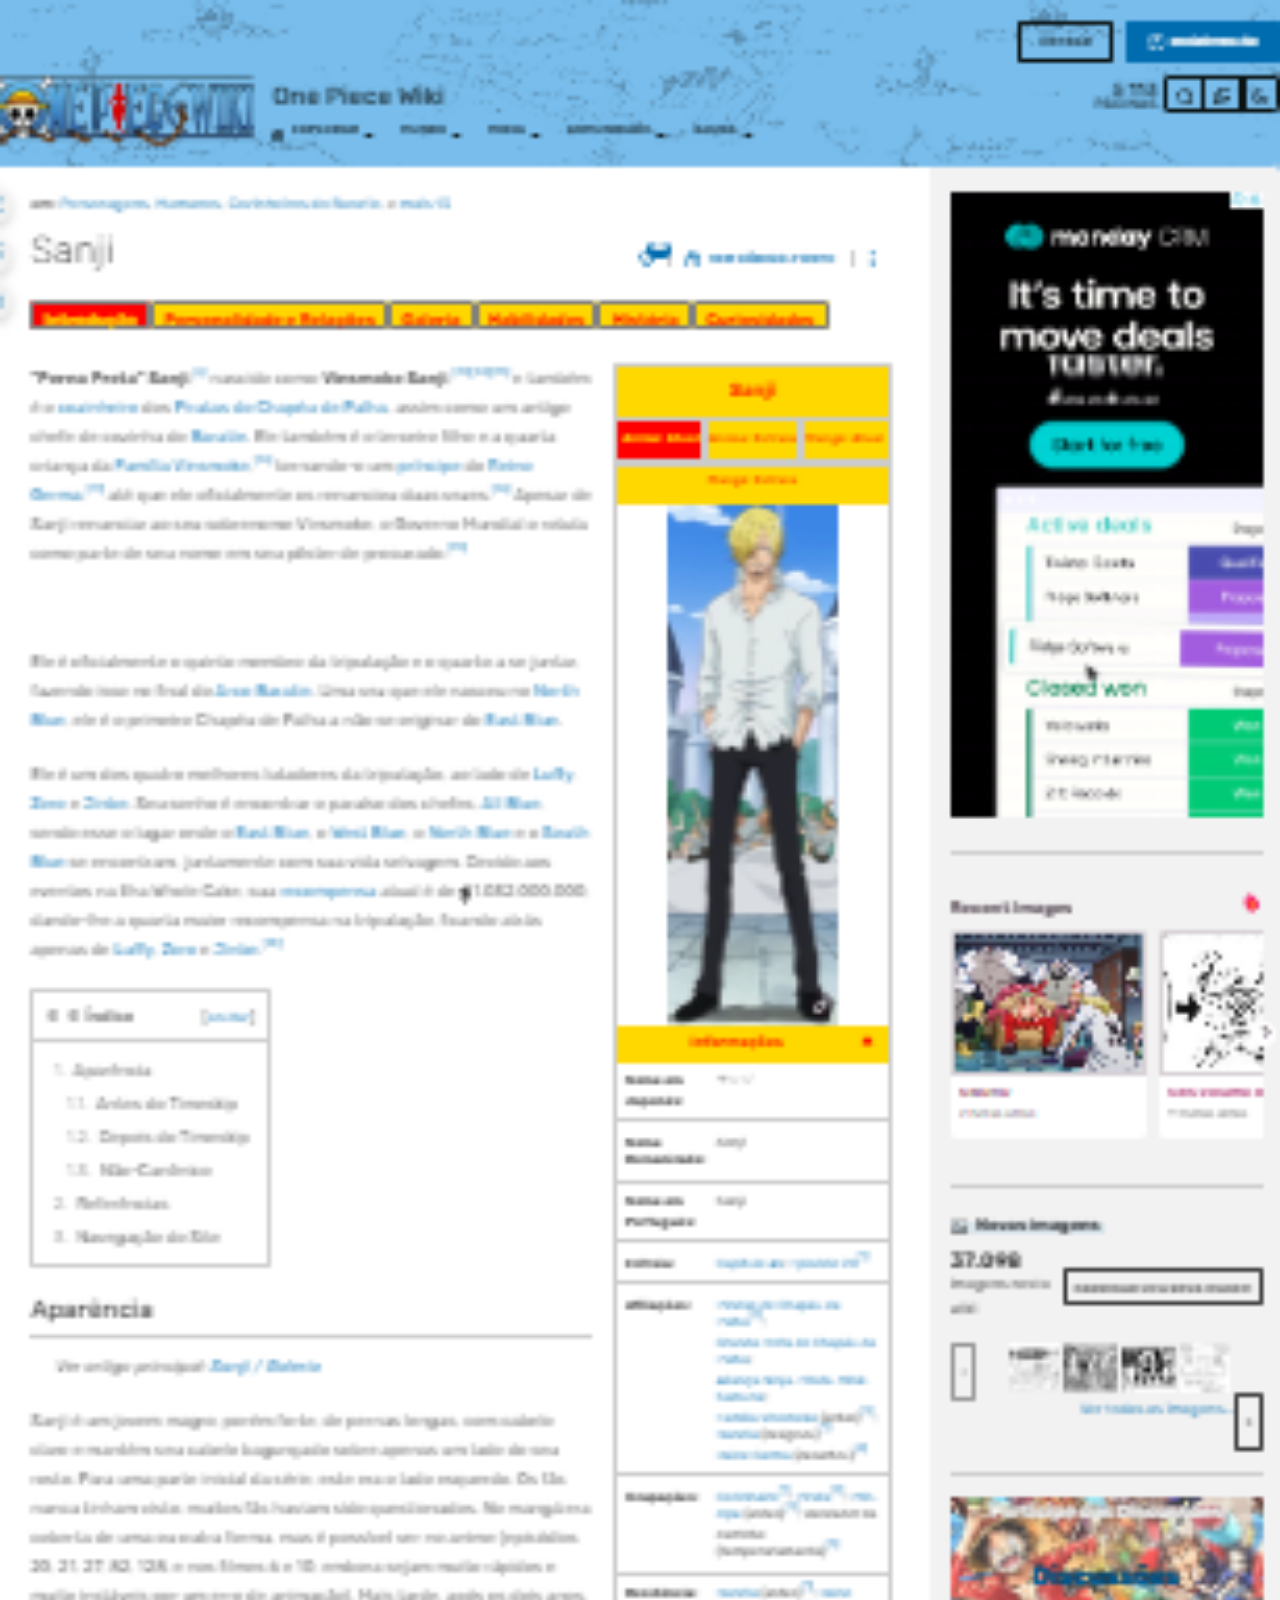
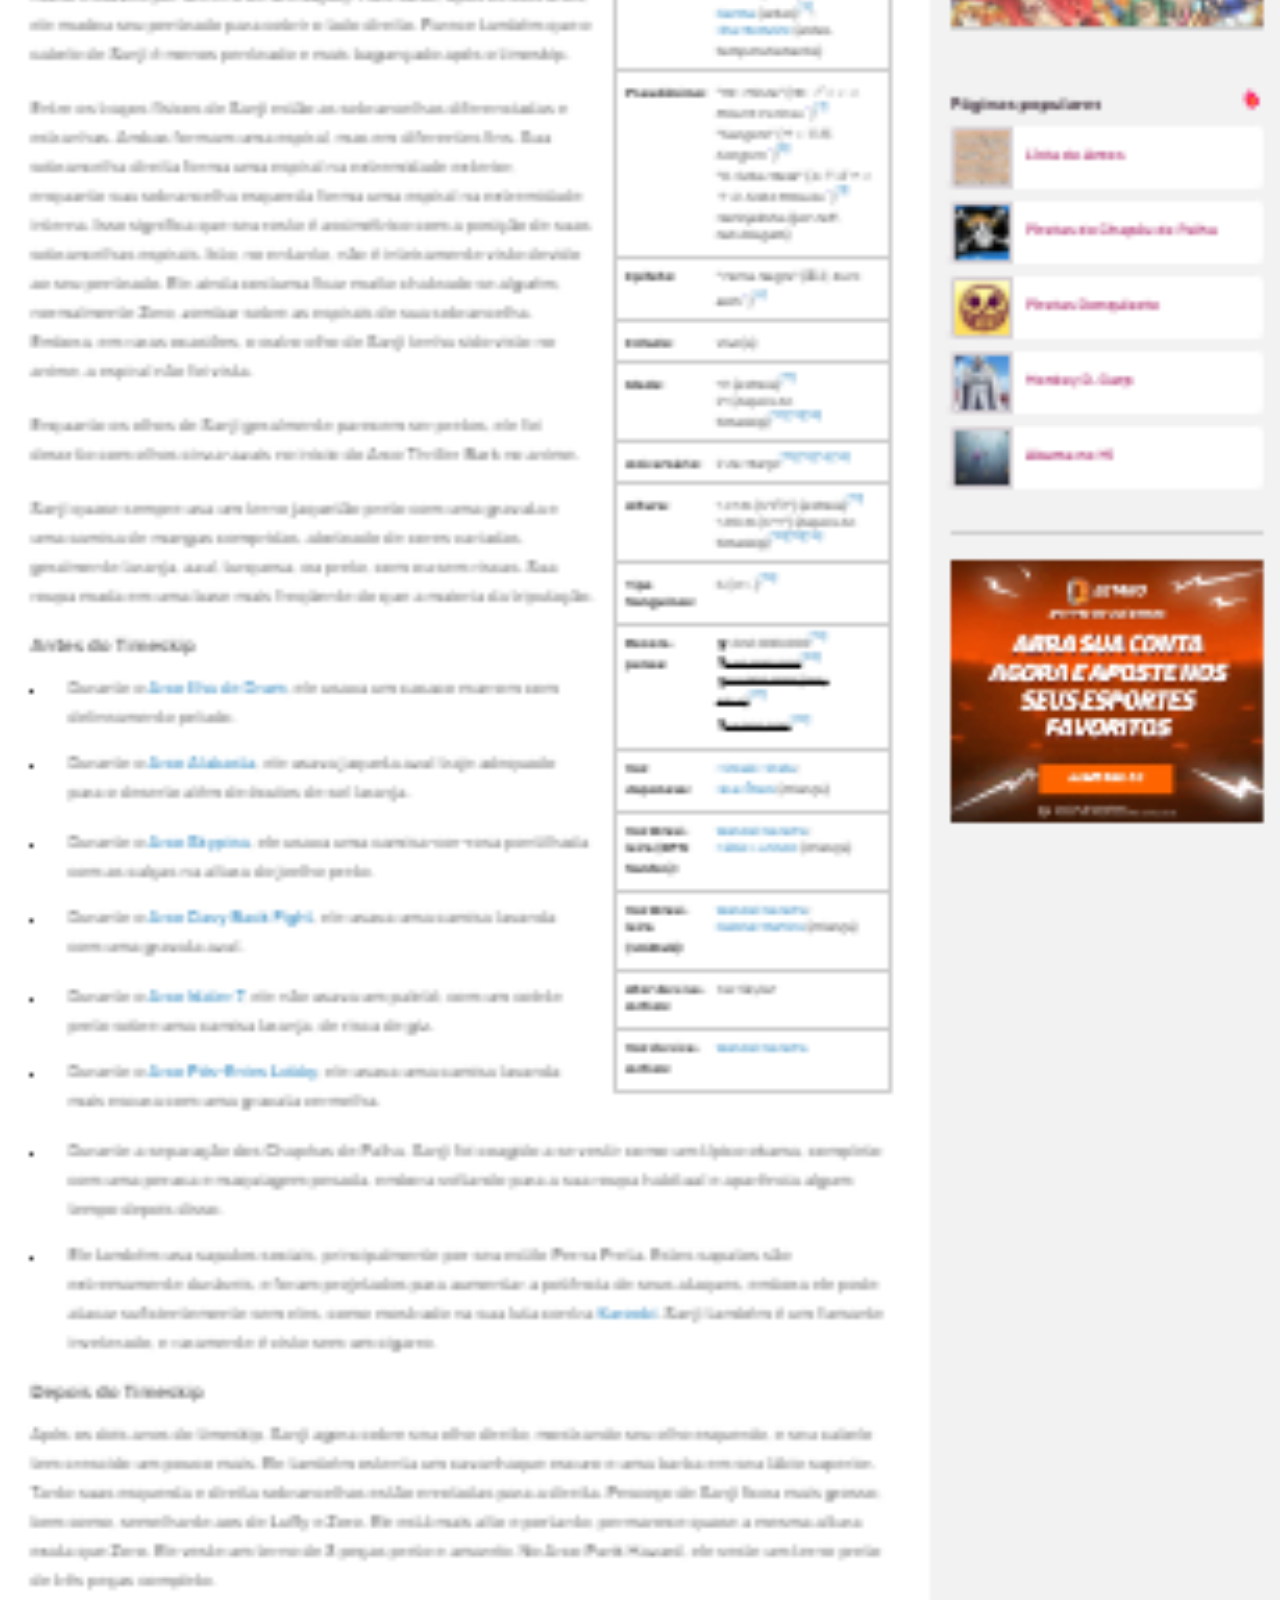
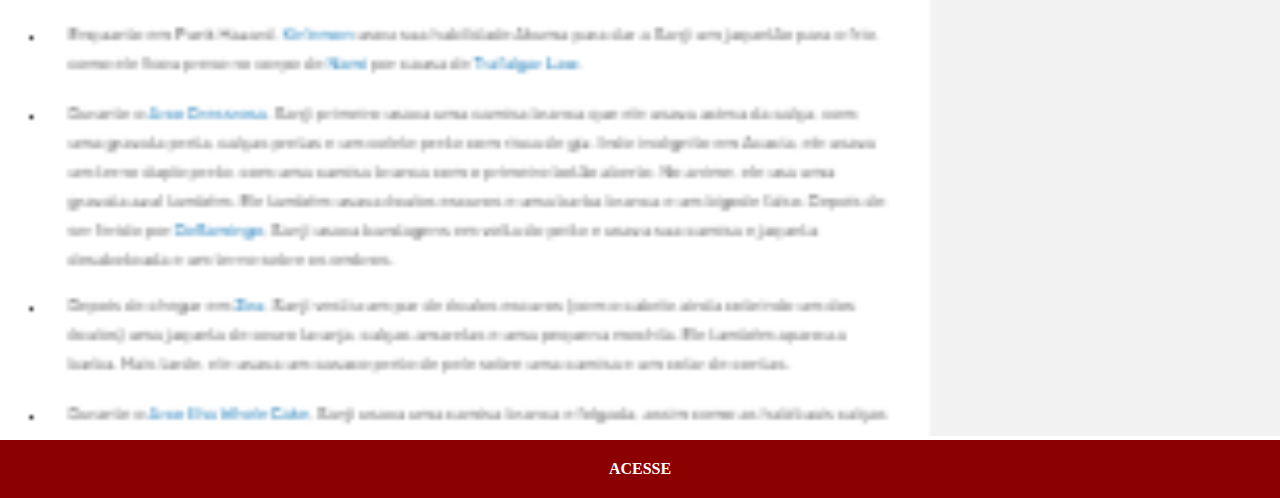
<file: sanji.html>
<!DOCTYPE html>
<html lang="en">
<head>
    <meta charset="UTF-8">
    <meta name="viewport" content="width=device-width, initial-scale=1.0">
    <title>Sanji</title>
    <link rel="stylesheet" href="estilos/wiki.css">
</head>
<body>
    <img src="Imagens/pagina-sanji.png" alt="sanji">
    <a href="https://onepiece.fandom.com/pt/wiki/Sanji" target="_blank">ACESSE</a>   
</body>
</html>
</file>
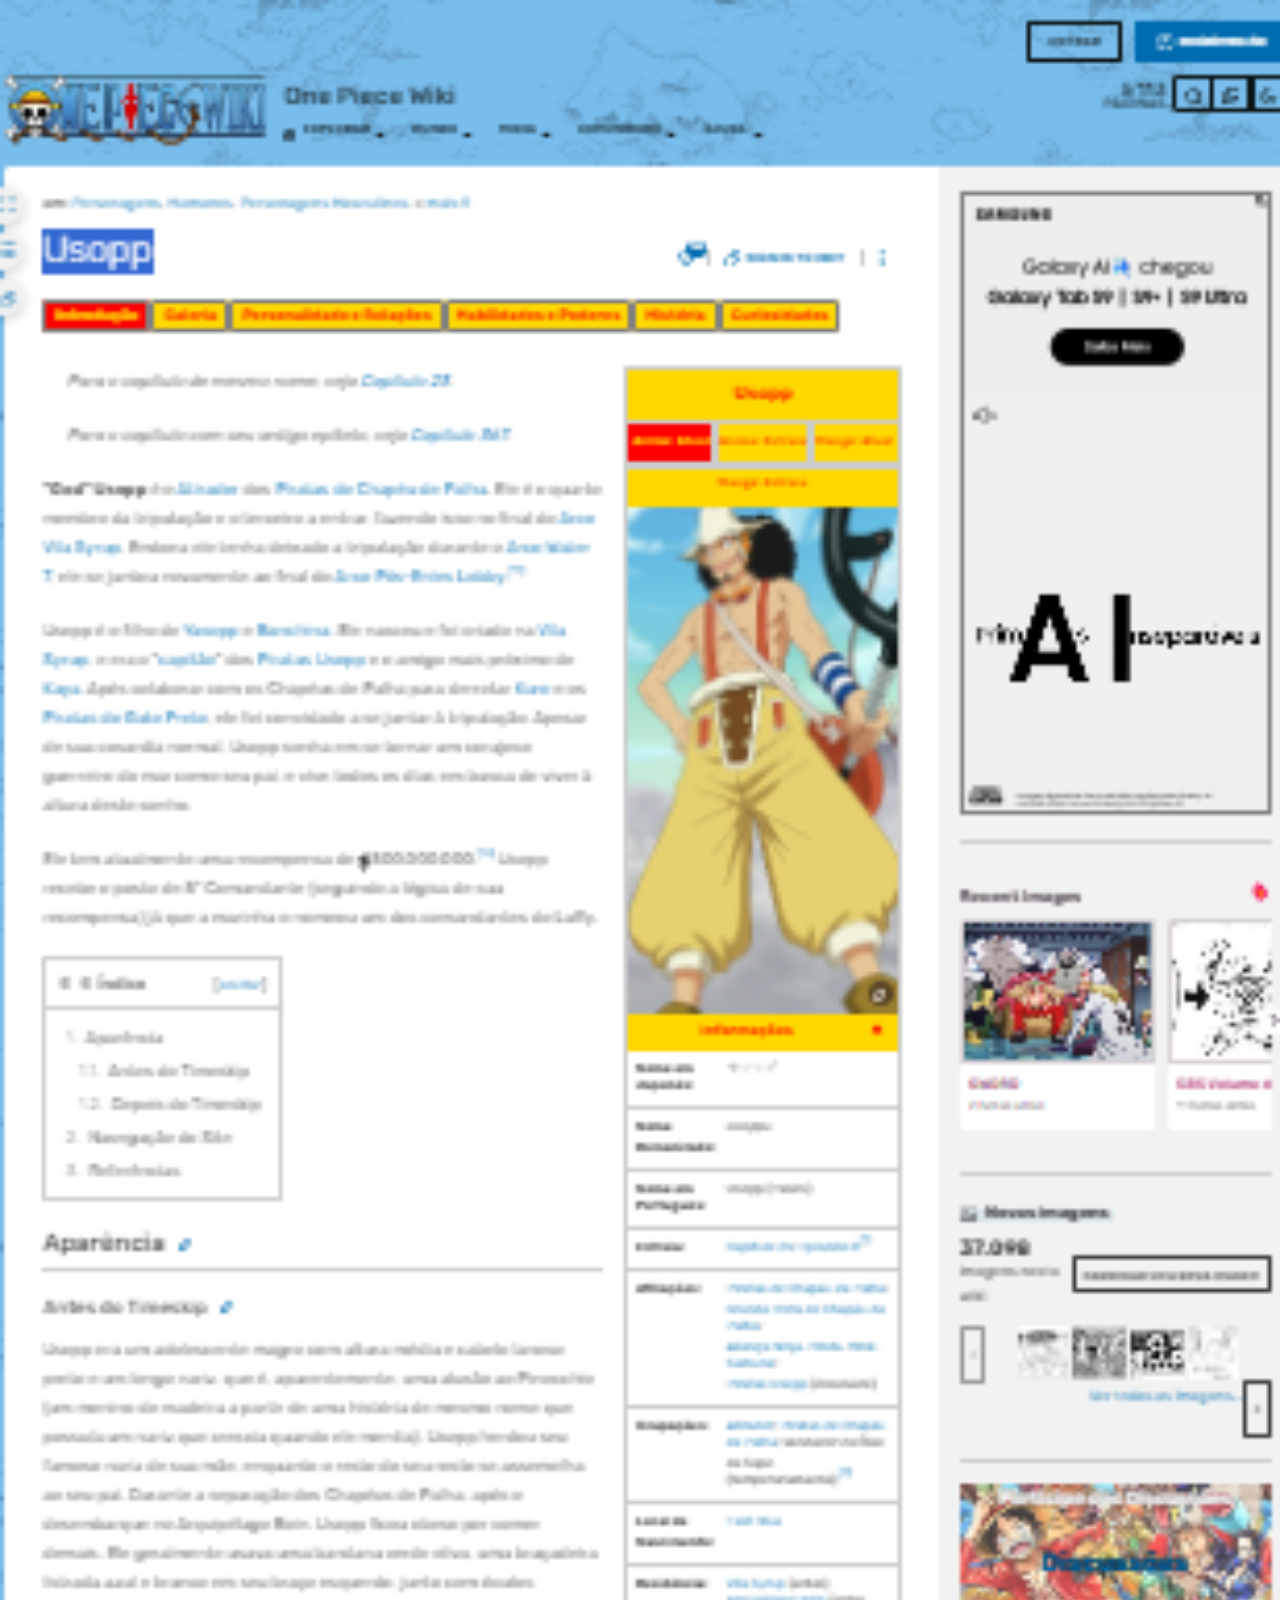
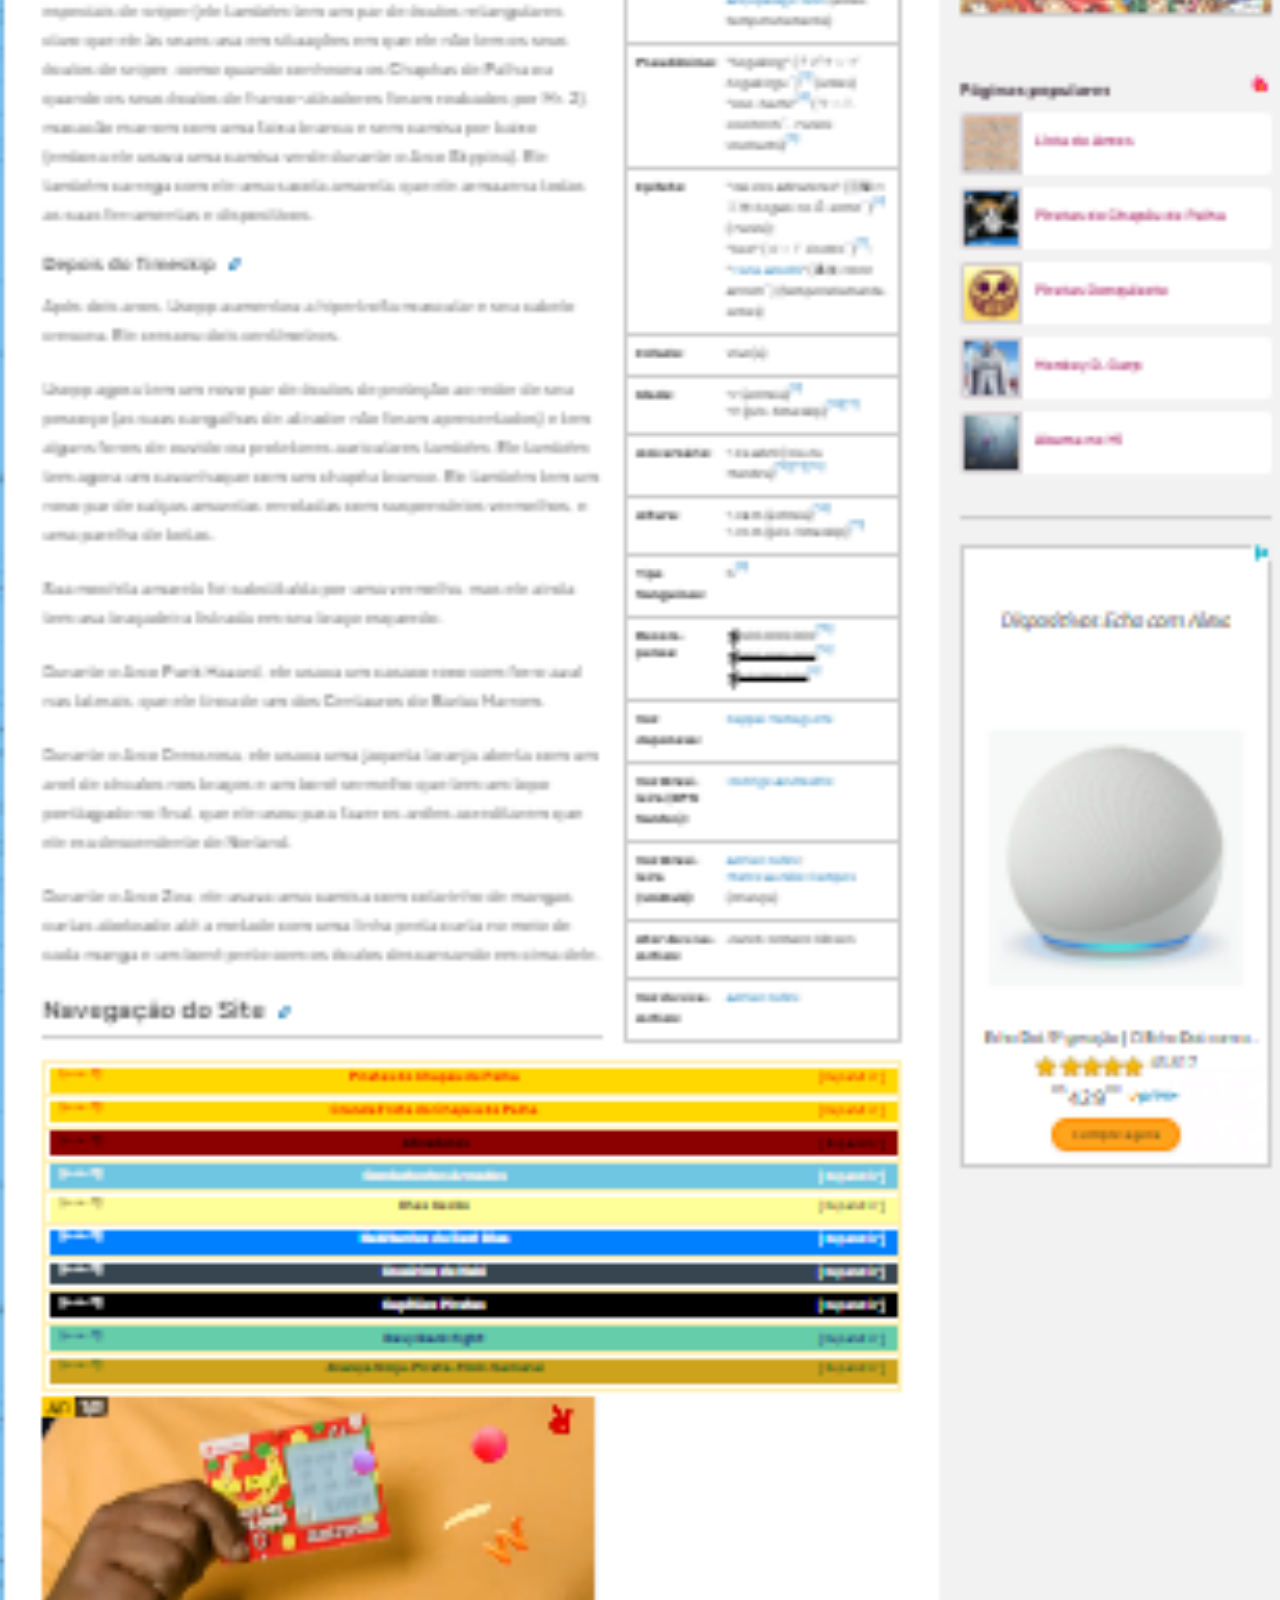
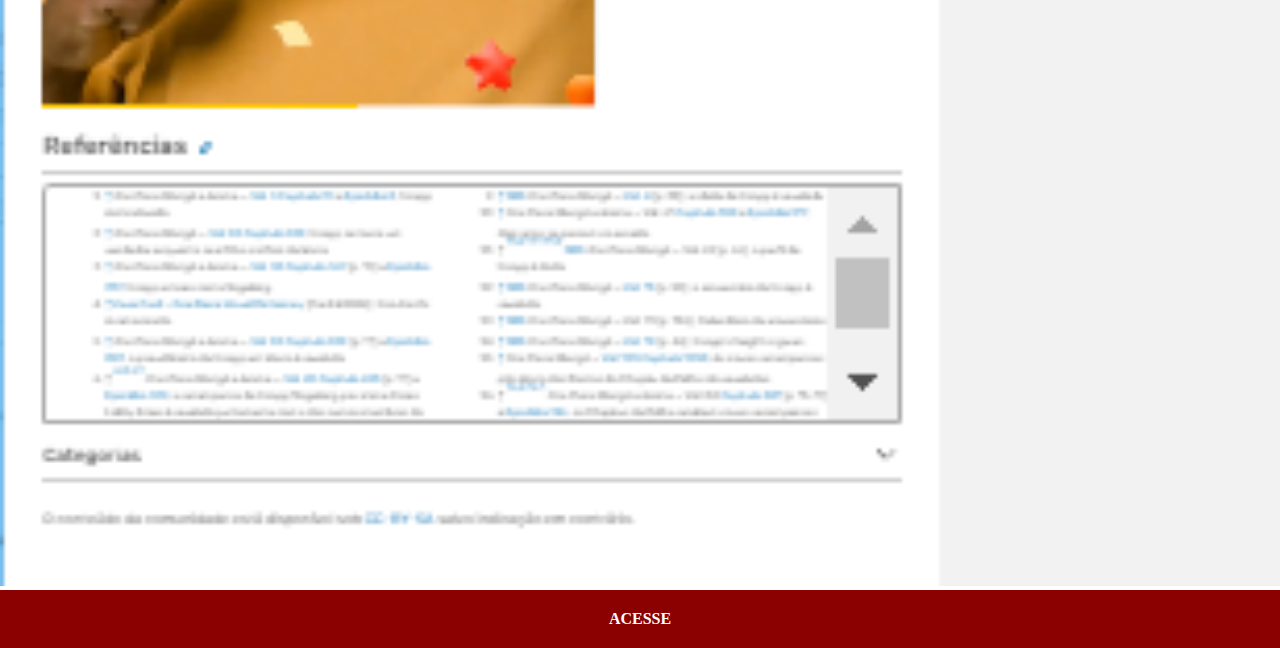
<file: Usopp.html>
<!DOCTYPE html>
<html lang="en">
<head>
    <meta charset="UTF-8">
    <meta name="viewport" content="width=device-width, initial-scale=1.0">
    <title>Usopp</title>
    <link rel="stylesheet" href="estilos/wiki.css">
</head>
<body>
    <img src="Imagens/pagina-ussop.png" alt="ussop">
    <a href="https://onepiece.fandom.com/pt/wiki/Usopp" target="_blank">ACESSE</a>
</body>
</html>
</file>
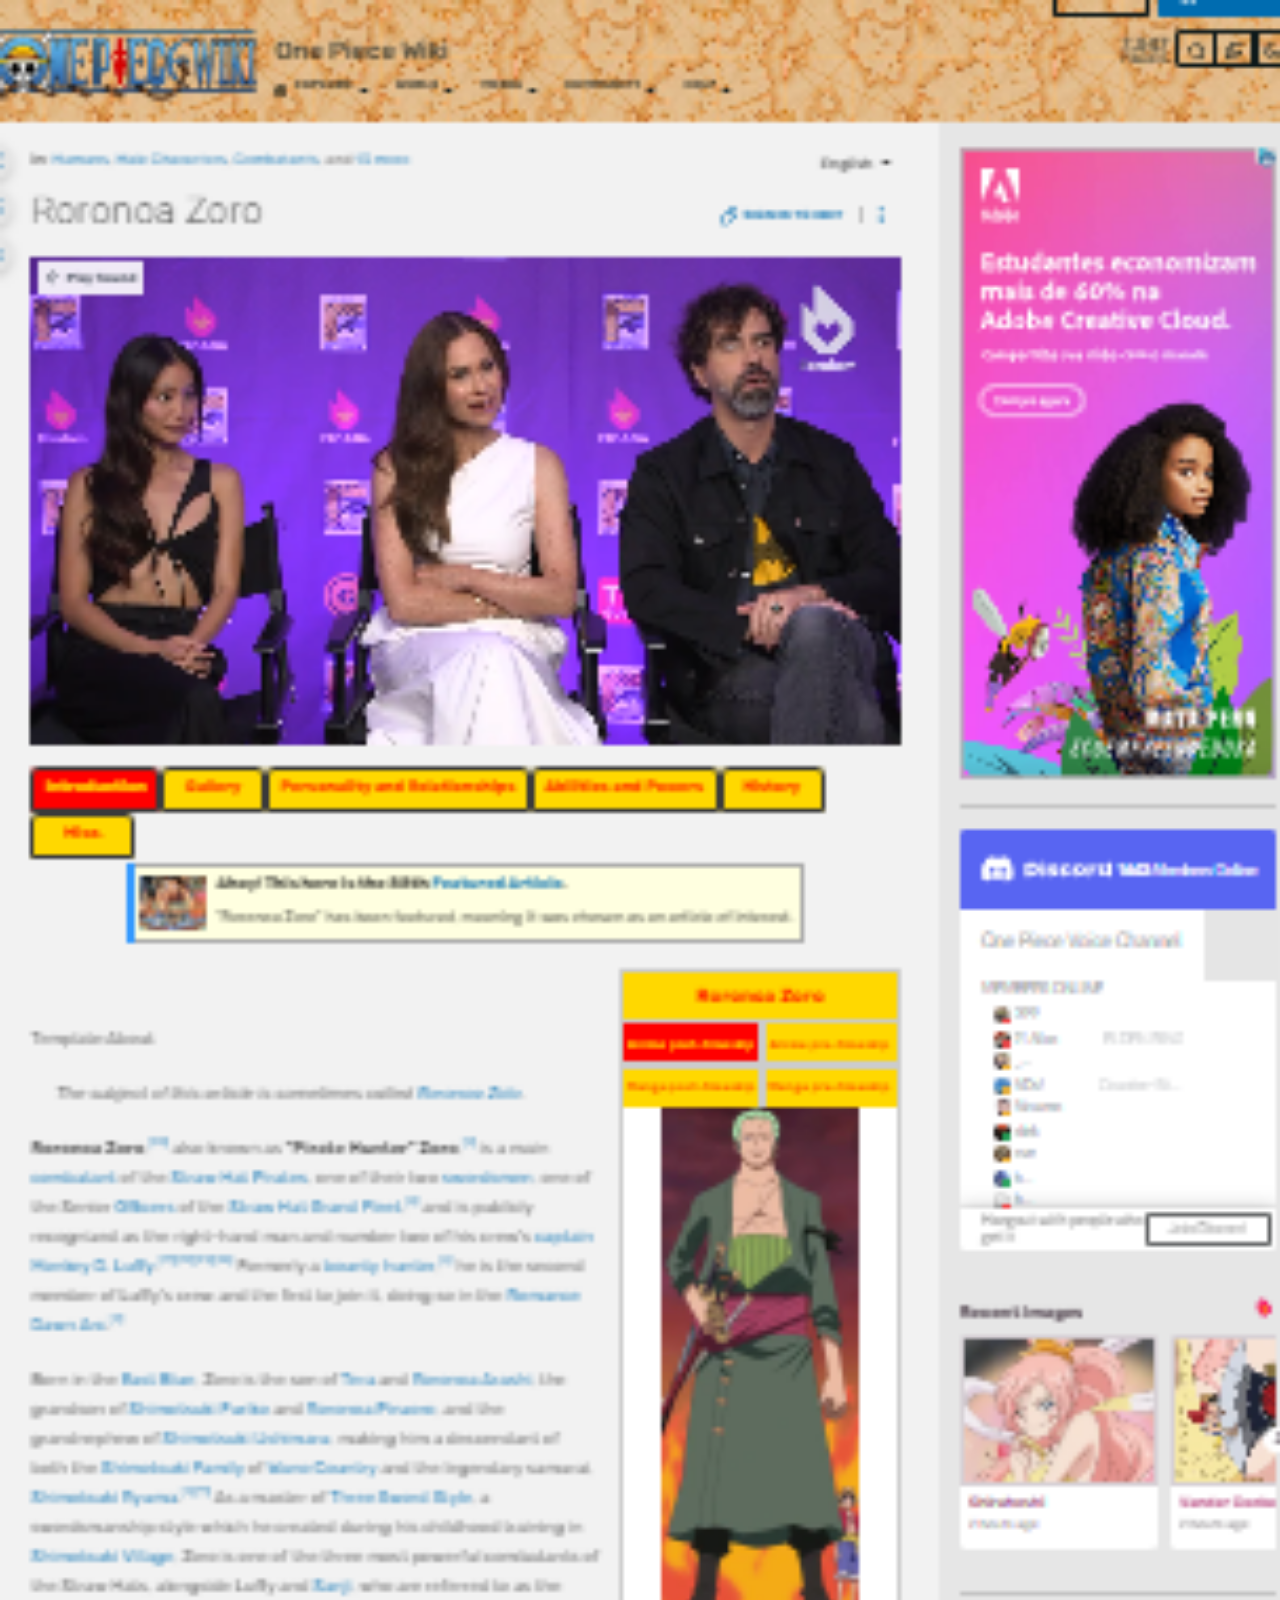
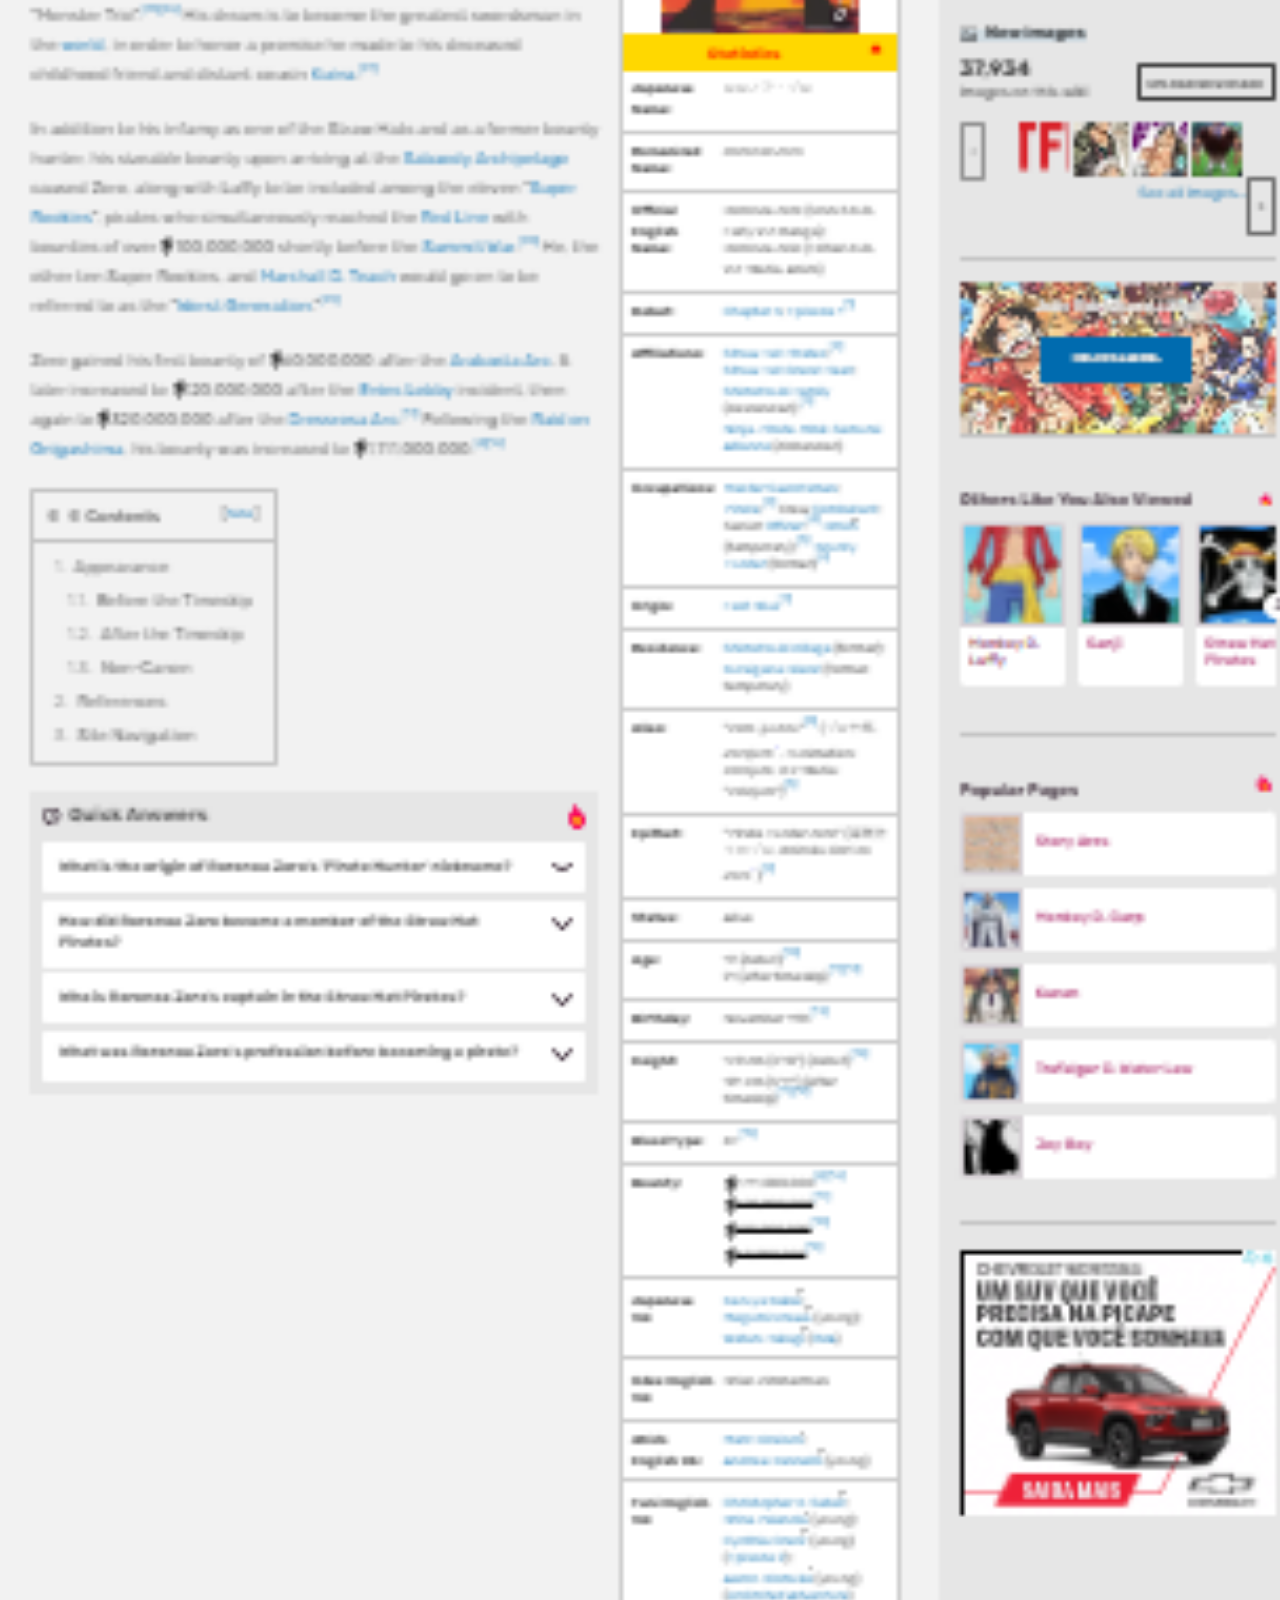
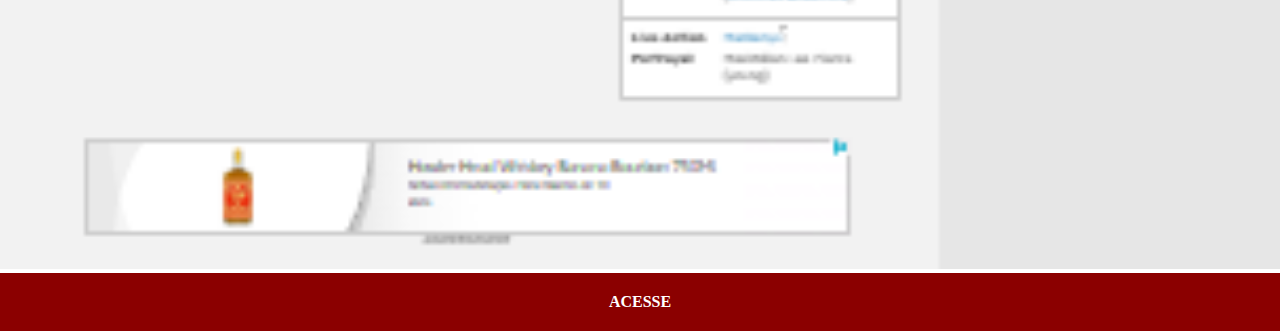
<file: zoro.html>
<!DOCTYPE html>
<html lang="en">
<head>
    <meta charset="UTF-8">
    <meta name="viewport" content="width=device-width, initial-scale=1.0">
    <title>Zoro</title>
    <link rel="stylesheet" href="estilos/wiki.css">
</head>
<body>
    <img src="Imagens/pagina-zoro.png" alt="zoro">
    <a href="https://onepiece.fandom.com/wiki/Roronoa_Zoro" target="_blank">ACESSE</a>

</body>
</html>
</file>
<file: estilos/wiki.css>
@charset "UTF-8";

* {
    margin: 0px;
    padding: 0px;
}

::-webkit-scrollbar {
    width: 0px;
    height: 0px;
}

img {
    width: 100vw;
}

a {
    display: block;
    background-color: darkred;
    color: white;
    padding: 20px;
    text-align: center;
    font-weight: bolder;
    text-decoration: none;
    font-family: 'Times New Roman', Times, serif;
}

a:hover {
    background-color: red;
    color: black;
}
</file>
